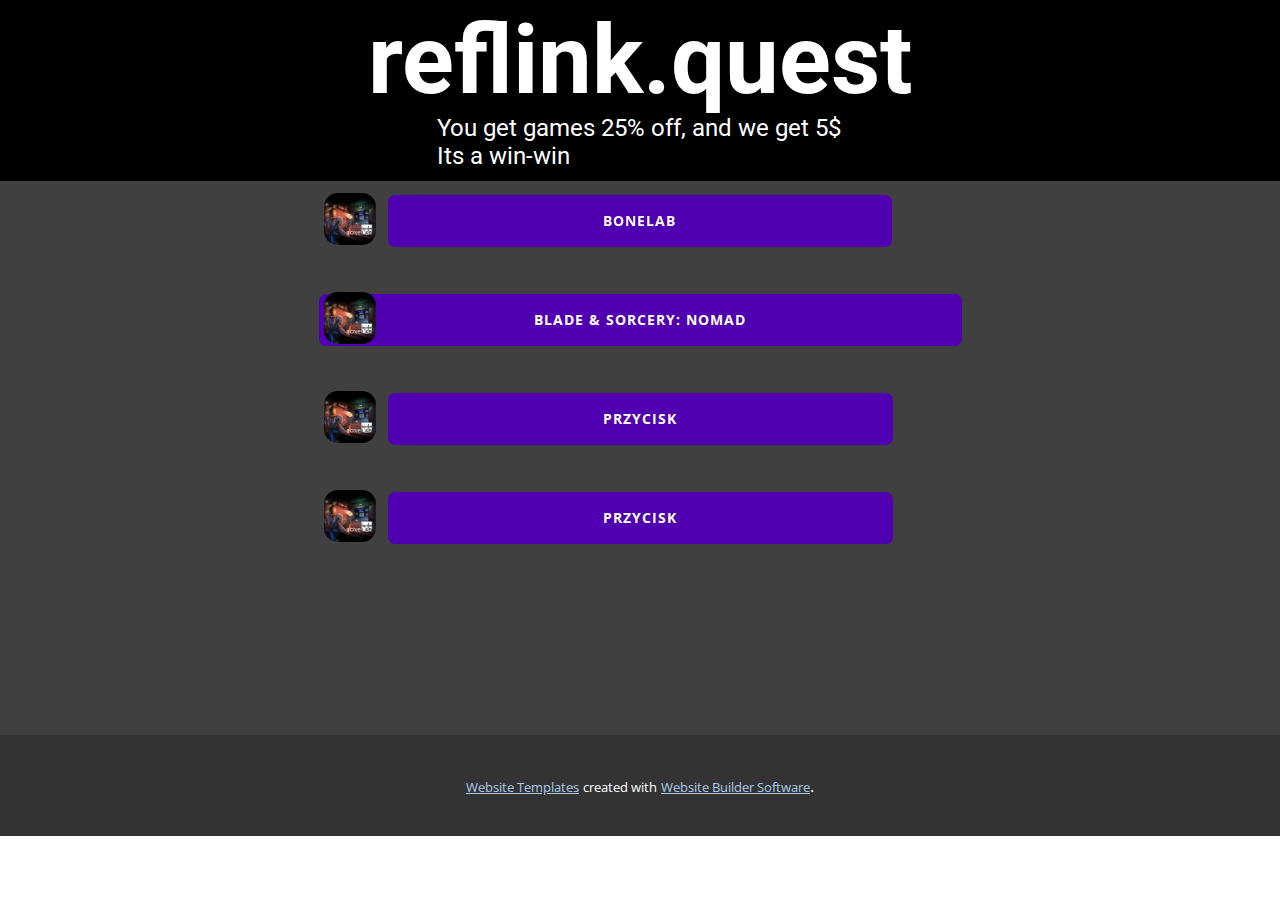
<file: Site1/index.html>
<!DOCTYPE html>
<html style="font-size: 16px;" lang="pl"><head>
    <meta name="viewport" content="width=device-width, initial-scale=1.0">
    <meta charset="utf-8">
    <meta name="keywords" content="reflink.quest">
    <meta name="description" content="">
    <title>Ref Links</title>
    <link rel="stylesheet" href="nicepage.css" media="screen">
<link rel="stylesheet" href="Ref-Links.css" media="screen">
    <script class="u-script" type="text/javascript" src="jquery.js" defer=""></script>
    <script class="u-script" type="text/javascript" src="nicepage.js" defer=""></script>
    <meta name="generator" content="Nicepage 5.12.7, nicepage.com">
    <link id="u-theme-google-font" rel="stylesheet" href="https://fonts.googleapis.com/css?family=Roboto:100,100i,300,300i,400,400i,500,500i,700,700i,900,900i|Open+Sans:300,300i,400,400i,500,500i,600,600i,700,700i,800,800i">
    
    
    <script type="application/ld+json">{
		"@context": "http://schema.org",
		"@type": "Organization",
		"name": ""
}</script>
    <meta name="theme-color" content="#478ac9">
    <meta property="og:title" content="Ref Links">
    <meta property="og:type" content="website">
  <meta data-intl-tel-input-cdn-path="intlTelInput/"></head>
  <body data-home-page="Ref-Links.html" data-home-page-title="Ref Links" class="u-body u-overlap u-xl-mode" data-lang="pl"><header class="u-black u-clearfix u-header u-header" id="sec-2819"><div class="u-clearfix u-sheet u-sheet-1">
        <h1 class="u-text u-text-default u-text-1">reflink.quest</h1>
        <h4 class="u-align-center-lg u-align-center-md u-align-center-sm u-align-center-xs u-text u-text-2">You get games 25% off, and we get 5$<br>Its a win-win
        </h4>
      </div></header>
    <section class="skrollable u-clearfix u-grey-75 u-parallax u-section-1" id="sec-197d">
      <div class="u-expanded-width u-layout-grid u-list u-list-1">
        <div class="u-repeater u-repeater-1">
          <div class="u-container-style u-list-item u-repeater-item">
            <div class="u-container-layout u-similar-container u-container-layout-1">
              <a href="https://www.oculus.com/deeplink/?action=view&amp;path=app/4215734068529064&amp;ref=oculus_desktop" class="u-align-center u-border-2 u-border-grey-75 u-btn u-btn-round u-button-style u-custom-color-2 u-hover-palette-4-light-3 u-radius-9 u-btn-1" data-animation-name="customAnimationIn" data-animation-duration="1000" target="_blank">Bonelab<br>
              </a>
              <img class="u-image u-image-round u-preserve-proportions u-radius-14 u-image-1" src="images/4099036679.webp" alt="" data-image-width="240" data-image-height="240">
            </div>
          </div>
          <div class="u-container-style u-list-item u-repeater-item">
            <div class="u-container-layout u-similar-container u-container-layout-2">
              <a href="https://nicepage.site" class="u-align-center u-border-2 u-border-grey-75 u-btn u-btn-round u-button-style u-custom-color-2 u-hover-palette-4-light-3 u-radius-9 u-btn-2">Blade &amp; Sorcery: Nomad</a>
              <img class="u-image u-image-round u-preserve-proportions u-radius-14 u-image-2" src="images/4099036679.webp" alt="" data-image-width="240" data-image-height="240">
            </div>
          </div>
          <div class="u-container-style u-list-item u-repeater-item">
            <div class="u-container-layout u-similar-container u-container-layout-3">
              <a href="https://nicepage.site" class="u-align-center u-border-2 u-border-grey-75 u-btn u-btn-round u-button-style u-custom-color-2 u-hover-palette-4-light-3 u-radius-9 u-btn-3">Przycisk</a>
              <img class="u-image u-image-round u-preserve-proportions u-radius-14 u-image-3" src="images/4099036679.webp" alt="" data-image-width="240" data-image-height="240">
            </div>
          </div>
          <div class="u-container-style u-list-item u-repeater-item">
            <div class="u-container-layout u-similar-container u-container-layout-4">
              <a href="https://nicepage.site" class="u-align-center u-border-2 u-border-grey-75 u-btn u-btn-round u-button-style u-custom-color-2 u-hover-palette-4-light-3 u-radius-9 u-btn-4">Przycisk</a>
              <img class="u-image u-image-round u-preserve-proportions u-radius-14 u-image-4" src="images/4099036679.webp" alt="" data-image-width="240" data-image-height="240">
            </div>
          </div>
        </div>
      </div>
    </section>
    
    
    
    <section class="u-backlink u-clearfix u-grey-80">
      <a class="u-link" href="https://nicepage.com/website-templates" target="_blank">
        <span>Website Templates</span>
      </a>
      <p class="u-text">
        <span>created with</span>
      </p>
      <a class="u-link" href="" target="_blank">
        <span>Website Builder Software</span>
      </a>. 
    </section>
  
</body></html>
</file>
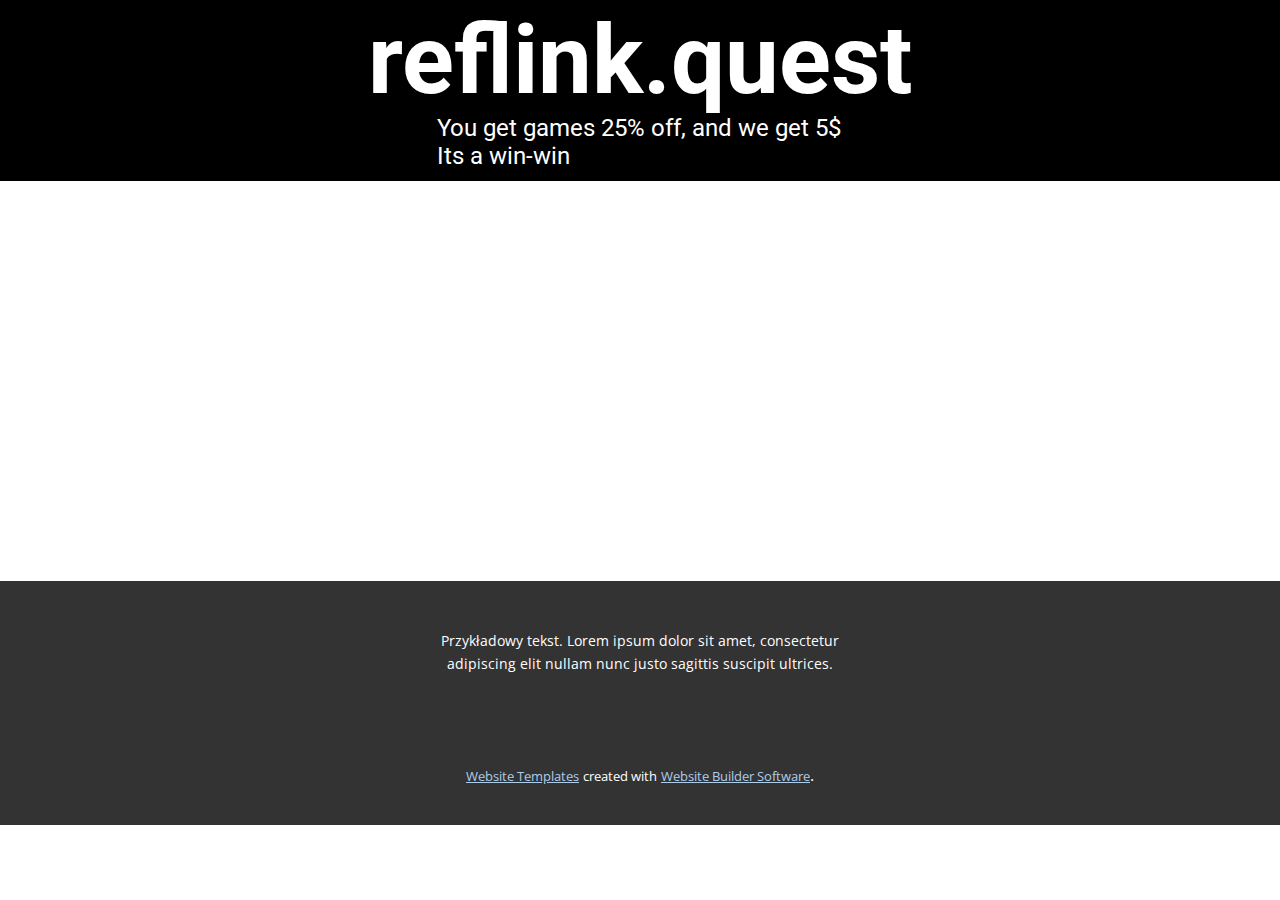
<file: Site1/Kontakt.html>
<!DOCTYPE html>
<html style="font-size: 16px;" lang="pl"><head>
    <meta name="viewport" content="width=device-width, initial-scale=1.0">
    <meta charset="utf-8">
    <meta name="keywords" content="reflink.quest">
    <meta name="description" content="">
    <title>Kontakt</title>
    <link rel="stylesheet" href="nicepage.css" media="screen">
<link rel="stylesheet" href="Kontakt.css" media="screen">
    <script class="u-script" type="text/javascript" src="jquery.js" defer=""></script>
    <script class="u-script" type="text/javascript" src="nicepage.js" defer=""></script>
    <meta name="generator" content="Nicepage 5.12.7, nicepage.com">
    <link id="u-theme-google-font" rel="stylesheet" href="https://fonts.googleapis.com/css?family=Roboto:100,100i,300,300i,400,400i,500,500i,700,700i,900,900i|Open+Sans:300,300i,400,400i,500,500i,600,600i,700,700i,800,800i">
    
    
    <script type="application/ld+json">{
		"@context": "http://schema.org",
		"@type": "Organization",
		"name": ""
}</script>
    <meta name="theme-color" content="#478ac9">
    <meta property="og:title" content="Kontakt">
    <meta property="og:type" content="website">
  <meta data-intl-tel-input-cdn-path="intlTelInput/"></head>
  <body class="u-body u-xl-mode" data-lang="pl"><header class="u-black u-clearfix u-header u-header" id="sec-2819"><div class="u-clearfix u-sheet u-sheet-1">
        <h1 class="u-text u-text-default u-text-1">reflink.quest</h1>
        <h4 class="u-align-center-lg u-align-center-md u-align-center-sm u-align-center-xs u-text u-text-2">You get games 25% off, and we get 5$<br>Its a win-win
        </h4>
      </div></header>
    <section class="u-clearfix u-section-1" id="sec-a56d">
      <div class="u-clearfix u-sheet u-sheet-1"></div>
    </section>
    
    
    <footer class="u-align-center u-clearfix u-footer u-grey-80 u-footer" id="sec-2970"><div class="u-clearfix u-sheet u-sheet-1">
        <p class="u-small-text u-text u-text-variant u-text-1">Przykładowy tekst. Lorem ipsum dolor sit amet, consectetur adipiscing elit nullam nunc justo sagittis suscipit ultrices.</p>
      </div></footer>
    <section class="u-backlink u-clearfix u-grey-80">
      <a class="u-link" href="https://nicepage.com/website-templates" target="_blank">
        <span>Website Templates</span>
      </a>
      <p class="u-text">
        <span>created with</span>
      </p>
      <a class="u-link" href="" target="_blank">
        <span>Website Builder Software</span>
      </a>. 
    </section>
  
</body></html>
</file>
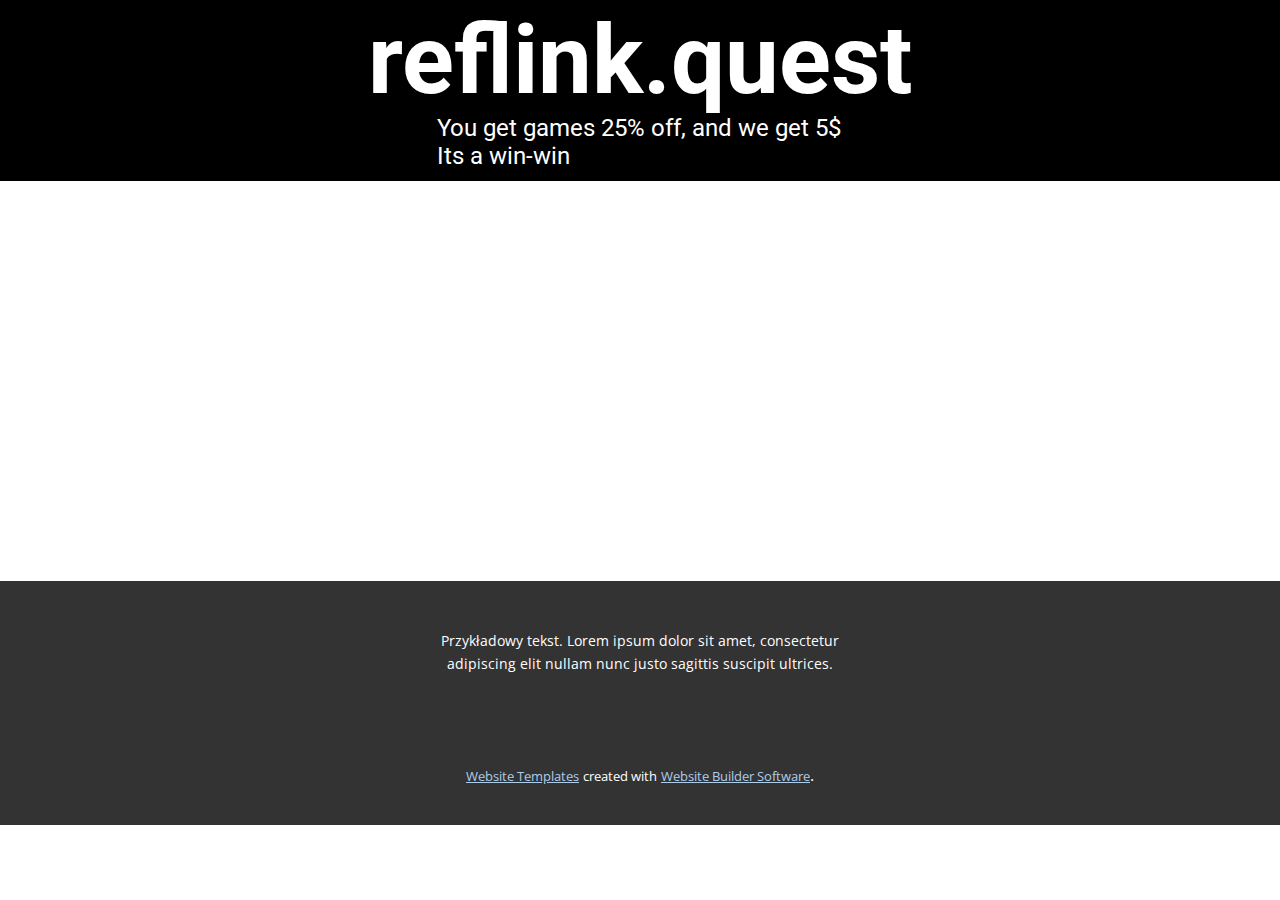
<file: Site1/O-nas.html>
<!DOCTYPE html>
<html style="font-size: 16px;" lang="pl"><head>
    <meta name="viewport" content="width=device-width, initial-scale=1.0">
    <meta charset="utf-8">
    <meta name="keywords" content="reflink.quest">
    <meta name="description" content="">
    <title>O nas</title>
    <link rel="stylesheet" href="nicepage.css" media="screen">
<link rel="stylesheet" href="O-nas.css" media="screen">
    <script class="u-script" type="text/javascript" src="jquery.js" defer=""></script>
    <script class="u-script" type="text/javascript" src="nicepage.js" defer=""></script>
    <meta name="generator" content="Nicepage 5.12.7, nicepage.com">
    <link id="u-theme-google-font" rel="stylesheet" href="https://fonts.googleapis.com/css?family=Roboto:100,100i,300,300i,400,400i,500,500i,700,700i,900,900i|Open+Sans:300,300i,400,400i,500,500i,600,600i,700,700i,800,800i">
    
    
    <script type="application/ld+json">{
		"@context": "http://schema.org",
		"@type": "Organization",
		"name": ""
}</script>
    <meta name="theme-color" content="#478ac9">
    <meta property="og:title" content="O nas">
    <meta property="og:type" content="website">
  <meta data-intl-tel-input-cdn-path="intlTelInput/"></head>
  <body class="u-body u-xl-mode" data-lang="pl"><header class="u-black u-clearfix u-header u-header" id="sec-2819"><div class="u-clearfix u-sheet u-sheet-1">
        <h1 class="u-text u-text-default u-text-1">reflink.quest</h1>
        <h4 class="u-align-center-lg u-align-center-md u-align-center-sm u-align-center-xs u-text u-text-2">You get games 25% off, and we get 5$<br>Its a win-win
        </h4>
      </div></header>
    <section class="u-clearfix u-section-1" id="sec-db0b">
      <div class="u-clearfix u-sheet u-sheet-1"></div>
    </section>
    
    
    <footer class="u-align-center u-clearfix u-footer u-grey-80 u-footer" id="sec-2970"><div class="u-clearfix u-sheet u-sheet-1">
        <p class="u-small-text u-text u-text-variant u-text-1">Przykładowy tekst. Lorem ipsum dolor sit amet, consectetur adipiscing elit nullam nunc justo sagittis suscipit ultrices.</p>
      </div></footer>
    <section class="u-backlink u-clearfix u-grey-80">
      <a class="u-link" href="https://nicepage.com/website-templates" target="_blank">
        <span>Website Templates</span>
      </a>
      <p class="u-text">
        <span>created with</span>
      </p>
      <a class="u-link" href="" target="_blank">
        <span>Website Builder Software</span>
      </a>. 
    </section>
  
</body></html>
</file>
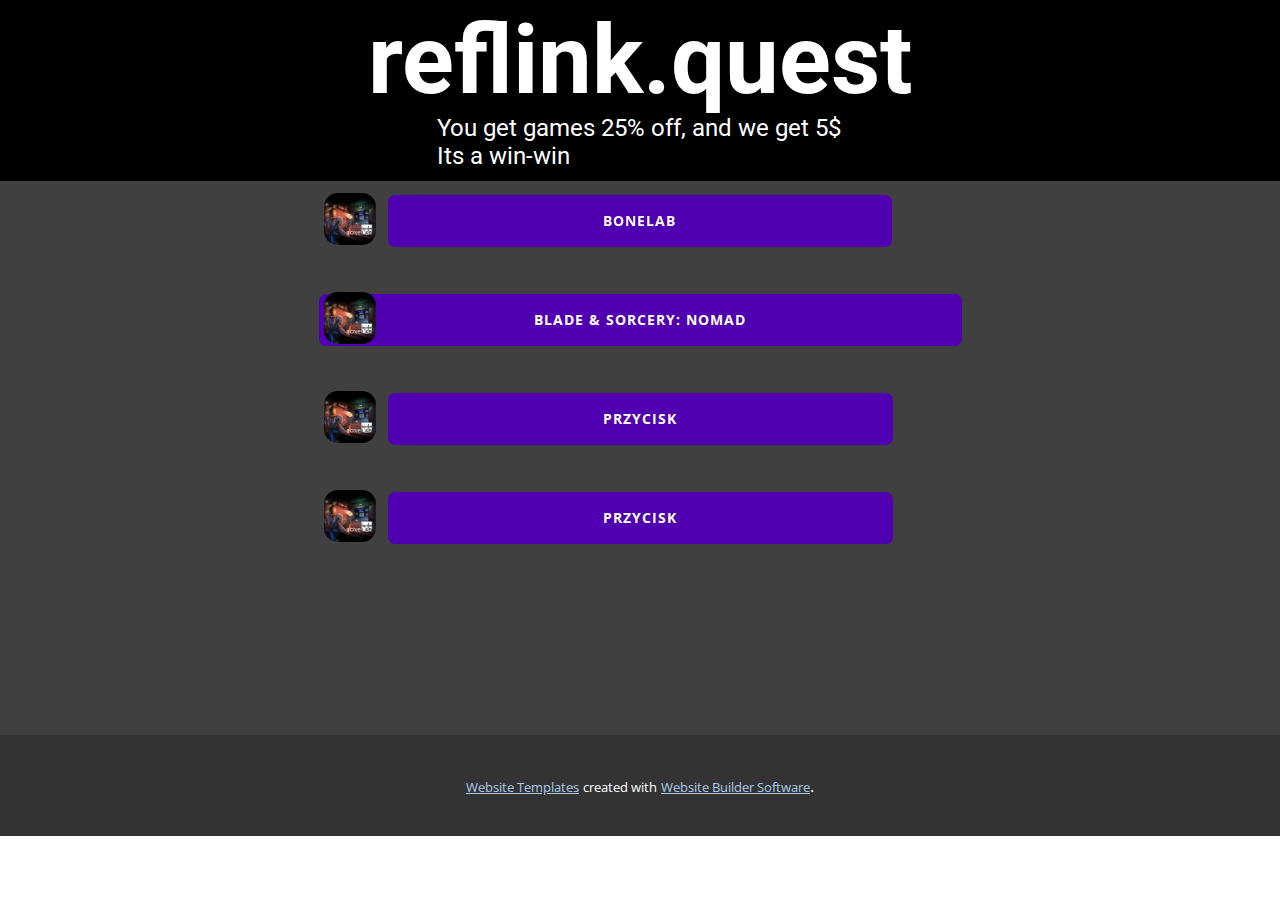
<file: Site1/Ref-Links.html>
<!DOCTYPE html>
<html style="font-size: 16px;" lang="pl"><head>
    <meta name="viewport" content="width=device-width, initial-scale=1.0">
    <meta charset="utf-8">
    <meta name="keywords" content="reflink.quest">
    <meta name="description" content="">
    <title>Ref Links</title>
    <link rel="stylesheet" href="nicepage.css" media="screen">
<link rel="stylesheet" href="Ref-Links.css" media="screen">
    <script class="u-script" type="text/javascript" src="jquery.js" defer=""></script>
    <script class="u-script" type="text/javascript" src="nicepage.js" defer=""></script>
    <meta name="generator" content="Nicepage 5.12.7, nicepage.com">
    <link id="u-theme-google-font" rel="stylesheet" href="https://fonts.googleapis.com/css?family=Roboto:100,100i,300,300i,400,400i,500,500i,700,700i,900,900i|Open+Sans:300,300i,400,400i,500,500i,600,600i,700,700i,800,800i">
    
    
    <script type="application/ld+json">{
		"@context": "http://schema.org",
		"@type": "Organization",
		"name": ""
}</script>
    <meta name="theme-color" content="#478ac9">
    <meta property="og:title" content="Ref Links">
    <meta property="og:type" content="website">
  <meta data-intl-tel-input-cdn-path="intlTelInput/"></head>
  <body class="u-body u-overlap u-xl-mode" data-lang="pl"><header class="u-black u-clearfix u-header u-header" id="sec-2819"><div class="u-clearfix u-sheet u-sheet-1">
        <h1 class="u-text u-text-default u-text-1">reflink.quest</h1>
        <h4 class="u-align-center-lg u-align-center-md u-align-center-sm u-align-center-xs u-text u-text-2">You get games 25% off, and we get 5$<br>Its a win-win
        </h4>
      </div></header>
    <section class="skrollable u-clearfix u-grey-75 u-parallax u-section-1" id="sec-197d">
      <div class="u-expanded-width u-layout-grid u-list u-list-1">
        <div class="u-repeater u-repeater-1">
          <div class="u-container-style u-list-item u-repeater-item">
            <div class="u-container-layout u-similar-container u-container-layout-1">
              <a href="https://www.oculus.com/deeplink/?action=view&amp;path=app/4215734068529064&amp;ref=oculus_desktop" class="u-align-center u-border-2 u-border-grey-75 u-btn u-btn-round u-button-style u-custom-color-2 u-hover-palette-4-light-3 u-radius-9 u-btn-1" data-animation-name="customAnimationIn" data-animation-duration="1000" target="_blank">Bonelab<br>
              </a>
              <img class="u-image u-image-round u-preserve-proportions u-radius-14 u-image-1" src="images/4099036679.webp" alt="" data-image-width="240" data-image-height="240">
            </div>
          </div>
          <div class="u-container-style u-list-item u-repeater-item">
            <div class="u-container-layout u-similar-container u-container-layout-2">
              <a href="https://nicepage.site" class="u-align-center u-border-2 u-border-grey-75 u-btn u-btn-round u-button-style u-custom-color-2 u-hover-palette-4-light-3 u-radius-9 u-btn-2">Blade &amp; Sorcery: Nomad</a>
              <img class="u-image u-image-round u-preserve-proportions u-radius-14 u-image-2" src="images/4099036679.webp" alt="" data-image-width="240" data-image-height="240">
            </div>
          </div>
          <div class="u-container-style u-list-item u-repeater-item">
            <div class="u-container-layout u-similar-container u-container-layout-3">
              <a href="https://nicepage.site" class="u-align-center u-border-2 u-border-grey-75 u-btn u-btn-round u-button-style u-custom-color-2 u-hover-palette-4-light-3 u-radius-9 u-btn-3">Przycisk</a>
              <img class="u-image u-image-round u-preserve-proportions u-radius-14 u-image-3" src="images/4099036679.webp" alt="" data-image-width="240" data-image-height="240">
            </div>
          </div>
          <div class="u-container-style u-list-item u-repeater-item">
            <div class="u-container-layout u-similar-container u-container-layout-4">
              <a href="https://nicepage.site" class="u-align-center u-border-2 u-border-grey-75 u-btn u-btn-round u-button-style u-custom-color-2 u-hover-palette-4-light-3 u-radius-9 u-btn-4">Przycisk</a>
              <img class="u-image u-image-round u-preserve-proportions u-radius-14 u-image-4" src="images/4099036679.webp" alt="" data-image-width="240" data-image-height="240">
            </div>
          </div>
        </div>
      </div>
    </section>
    
    
    
    <section class="u-backlink u-clearfix u-grey-80">
      <a class="u-link" href="https://nicepage.com/website-templates" target="_blank">
        <span>Website Templates</span>
      </a>
      <p class="u-text">
        <span>created with</span>
      </p>
      <a class="u-link" href="" target="_blank">
        <span>Website Builder Software</span>
      </a>. 
    </section>
  
</body></html>
</file>
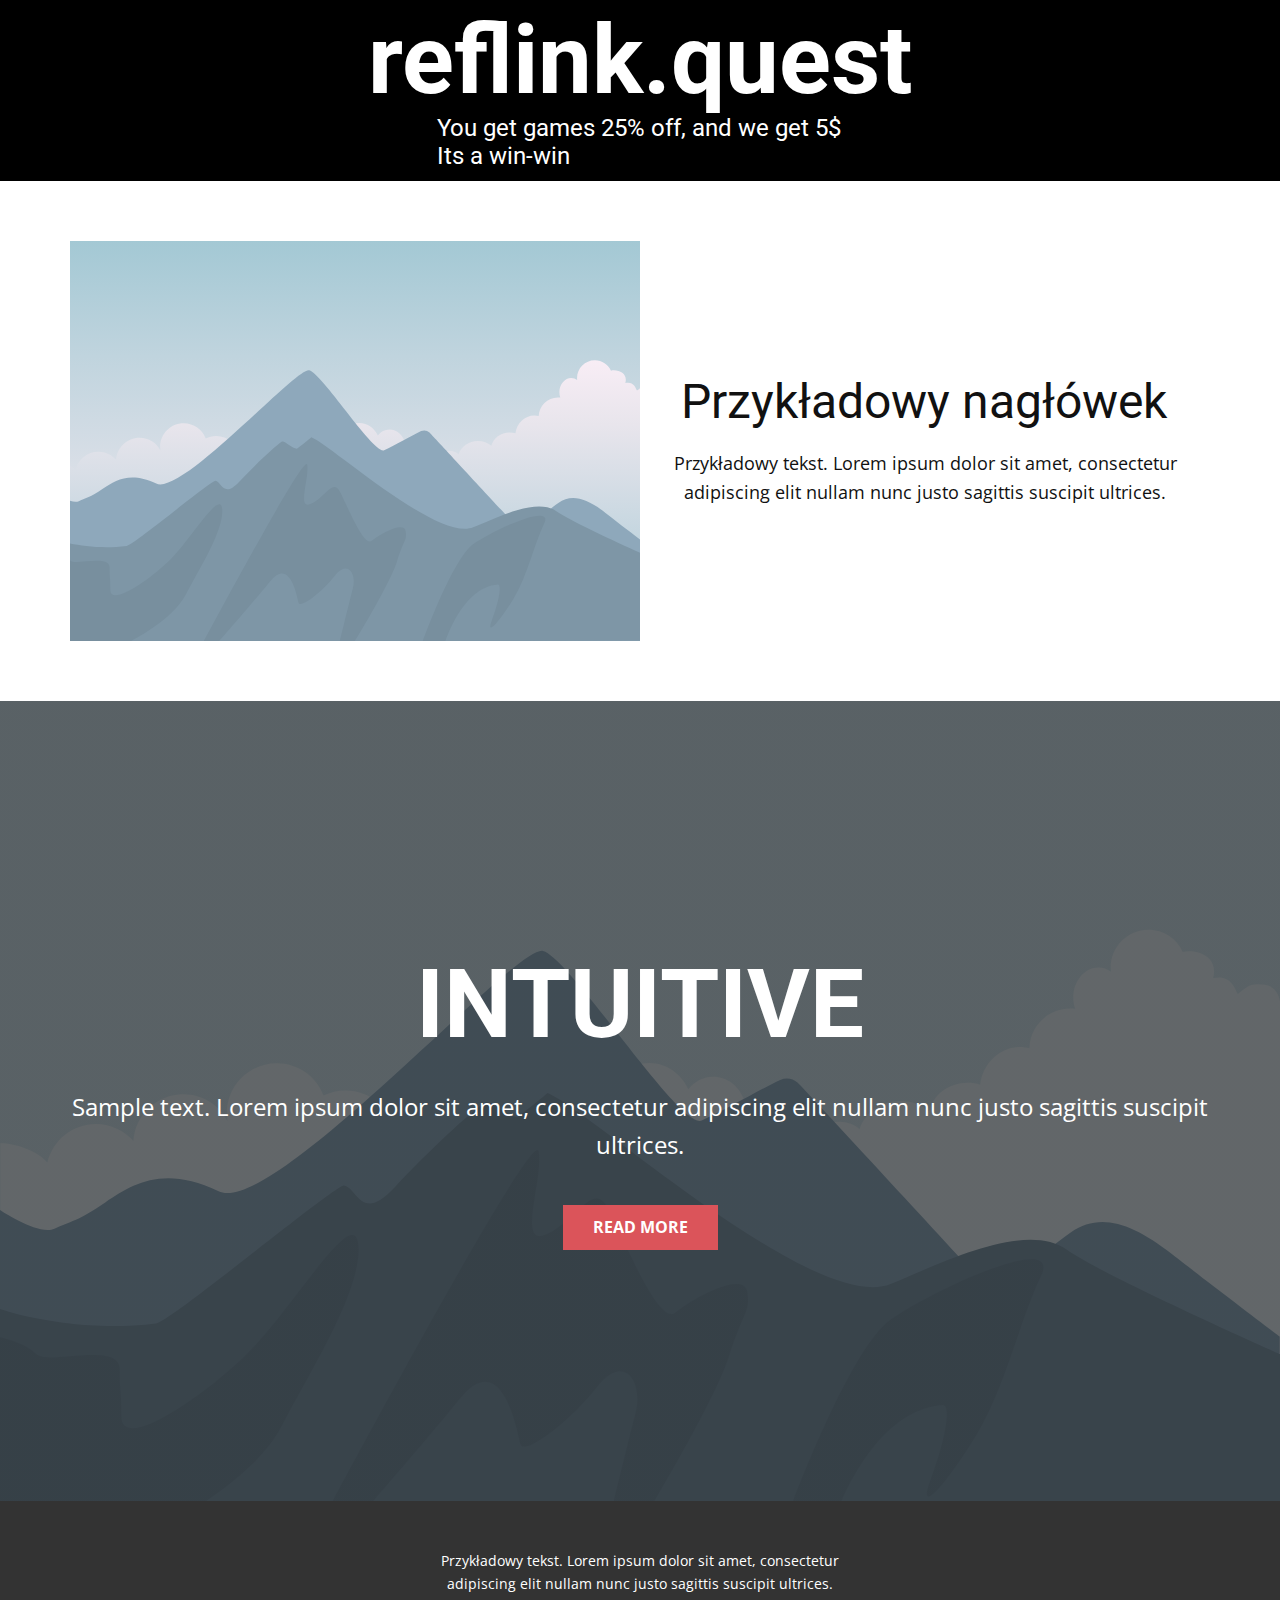
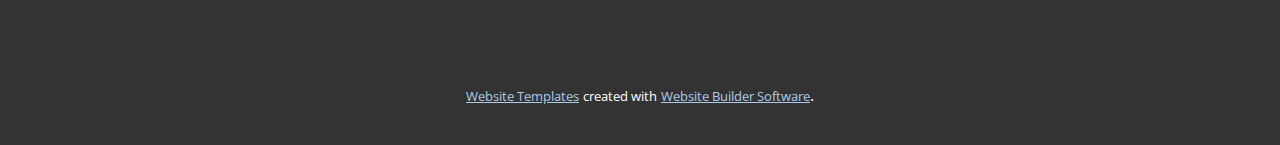
<file: Site1/Strona-1.html>
<!DOCTYPE html>
<html style="font-size: 16px;" lang="pl"><head>
    <meta name="viewport" content="width=device-width, initial-scale=1.0">
    <meta charset="utf-8">
    <meta name="keywords" content="INTUITIVE">
    <meta name="description" content="">
    <title>Strona 1</title>
    <link rel="stylesheet" href="nicepage.css" media="screen">
<link rel="stylesheet" href="Strona-1.css" media="screen">
    <script class="u-script" type="text/javascript" src="jquery.js" defer=""></script>
    <script class="u-script" type="text/javascript" src="nicepage.js" defer=""></script>
    <meta name="generator" content="Nicepage 5.12.7, nicepage.com">
    <link id="u-theme-google-font" rel="stylesheet" href="https://fonts.googleapis.com/css?family=Roboto:100,100i,300,300i,400,400i,500,500i,700,700i,900,900i|Open+Sans:300,300i,400,400i,500,500i,600,600i,700,700i,800,800i">
    
    
    
    <script type="application/ld+json">{
		"@context": "http://schema.org",
		"@type": "Organization",
		"name": ""
}</script>
    <meta name="theme-color" content="#478ac9">
    <meta property="og:title" content="Strona 1">
    <meta property="og:type" content="website">
  <meta data-intl-tel-input-cdn-path="intlTelInput/"></head>
  <body class="u-body u-xl-mode" data-lang="pl"><header class="u-black u-clearfix u-header u-header" id="sec-2819"><div class="u-clearfix u-sheet u-sheet-1">
        <h1 class="u-text u-text-default u-text-1">reflink.quest</h1>
        <h4 class="u-align-center-lg u-align-center-md u-align-center-sm u-align-center-xs u-text u-text-2">You get games 25% off, and we get 5$<br>Its a win-win
        </h4>
      </div></header>
    <section class="u-clearfix u-section-1" id="sec-5964">
      <div class="u-clearfix u-sheet u-sheet-1">
        <div class="u-clearfix u-expanded-width u-layout-wrap u-layout-wrap-1">
          <div class="u-layout">
            <div class="u-layout-row">
              <div class="u-container-style u-image u-layout-cell u-size-30 u-image-1" data-image-width="400" data-image-height="265">
                <div class="u-container-layout u-valign-top u-container-layout-1"></div>
              </div>
              <div class="u-container-align-center u-container-style u-layout-cell u-size-30 u-layout-cell-2">
                <div class="u-container-layout u-valign-middle u-container-layout-2">
                  <h2 class="u-align-center u-text u-text-default u-text-1">Przykładowy nagłówek</h2>
                  <p class="u-align-center u-text u-text-default u-text-2">Przykładowy tekst. Lorem ipsum dolor sit amet, consectetur adipiscing elit nullam nunc justo sagittis suscipit ultrices.</p>
                </div>
              </div>
            </div>
          </div>
        </div>
      </div>
    </section>
    <section class="u-align-center u-clearfix u-image u-shading u-section-2" src="" data-image-width="256" data-image-height="256" id="sec-f8e4">
      <div class="u-clearfix u-sheet u-valign-middle u-sheet-1">
        <h1 class="u-text u-text-default u-title u-text-1">INTUITIVE</h1>
        <p class="u-large-text u-text u-text-default u-text-variant u-text-2">Sample text. Lorem ipsum dolor sit amet, consectetur adipiscing elit nullam nunc justo sagittis suscipit ultrices.</p>
        <a href="#" class="u-btn u-button-style u-palette-2-base u-btn-1">Read More</a>
      </div>
    </section>
    
    
    <footer class="u-align-center u-clearfix u-footer u-grey-80 u-footer" id="sec-2970"><div class="u-clearfix u-sheet u-sheet-1">
        <p class="u-small-text u-text u-text-variant u-text-1">Przykładowy tekst. Lorem ipsum dolor sit amet, consectetur adipiscing elit nullam nunc justo sagittis suscipit ultrices.</p>
      </div></footer>
    <section class="u-backlink u-clearfix u-grey-80">
      <a class="u-link" href="https://nicepage.com/website-templates" target="_blank">
        <span>Website Templates</span>
      </a>
      <p class="u-text">
        <span>created with</span>
      </p>
      <a class="u-link" href="" target="_blank">
        <span>Website Builder Software</span>
      </a>. 
    </section>
  
</body></html>
</file>
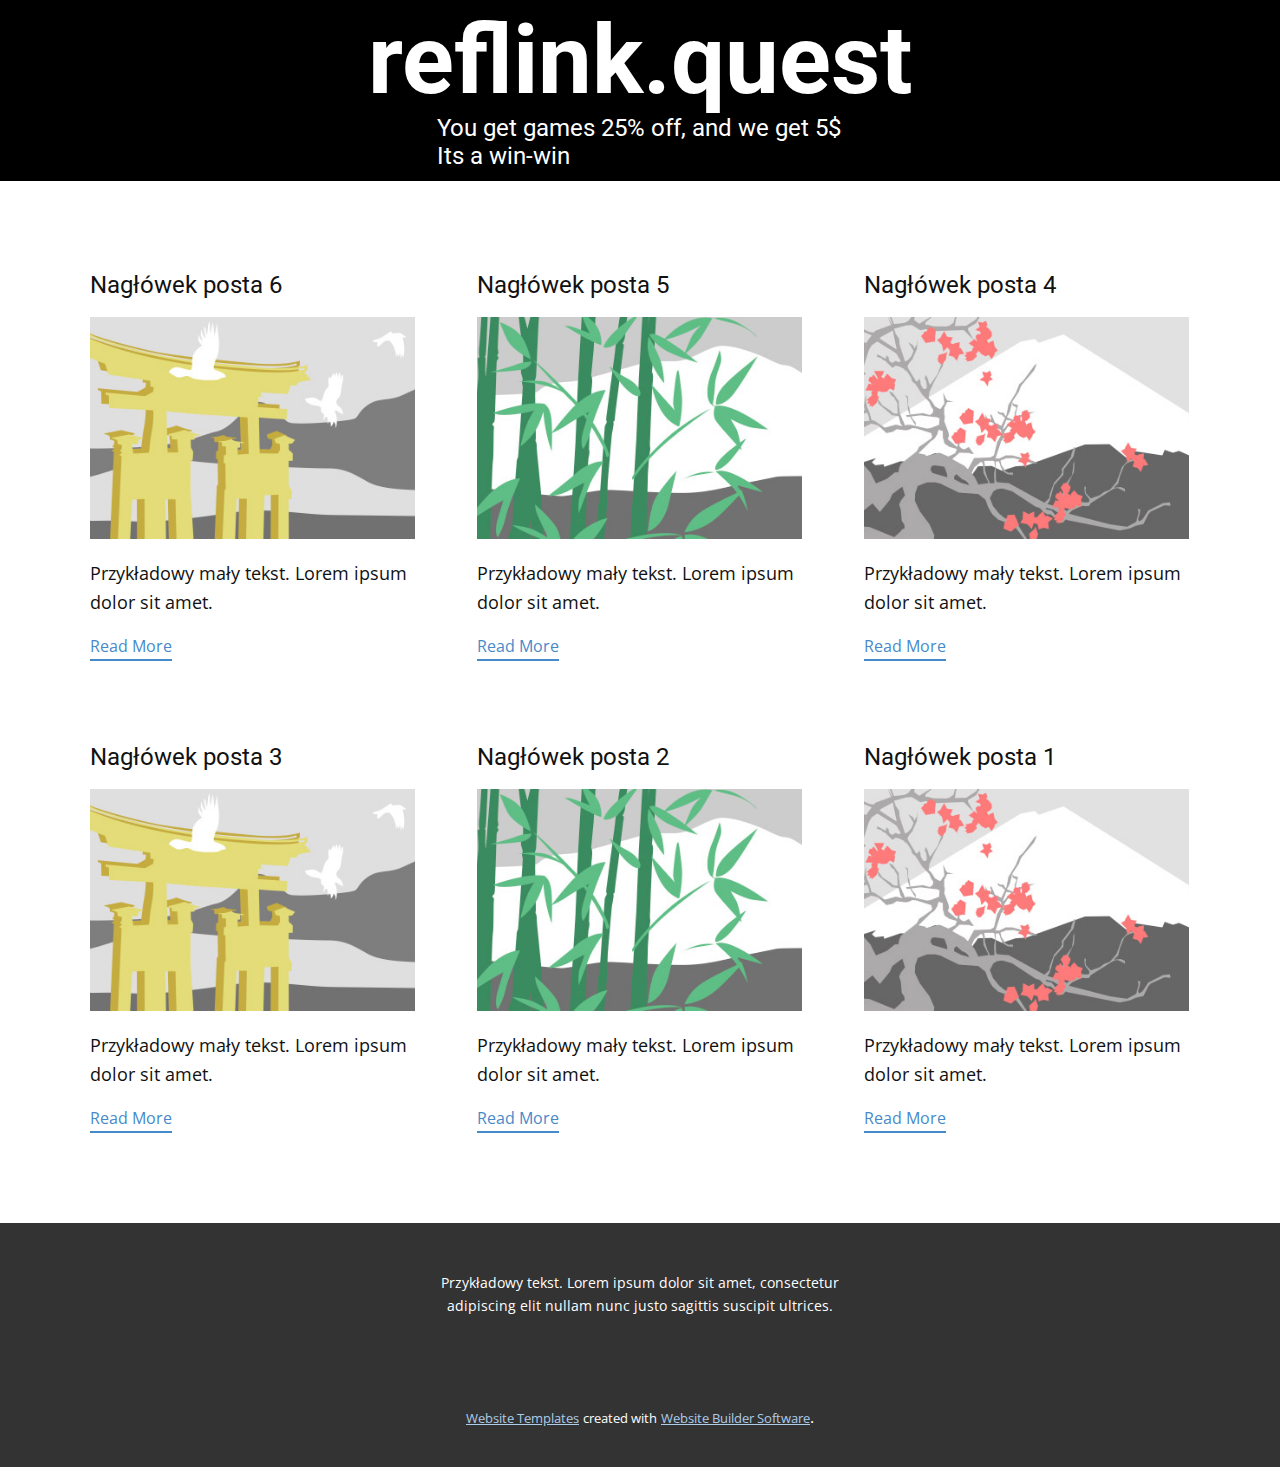
<file: Site1/blog/blog.html>
<!DOCTYPE html>
<html style="font-size: 16px;" lang="pl"><head>
    <meta name="viewport" content="width=device-width, initial-scale=1.0">
    <meta charset="utf-8">
    <meta name="keywords" content="reflink.quest">
    <meta name="description" content="">
    <title>Blog Template</title>
    <link rel="stylesheet" href="../nicepage.css" media="screen">
<link rel="stylesheet" href="../Blog-Template.css" media="screen">
    <script class="u-script" type="text/javascript" src="../jquery.js" defer=""></script>
    <script class="u-script" type="text/javascript" src="../nicepage.js" defer=""></script>
    <meta name="generator" content="Nicepage 5.12.7, nicepage.com">
    <link id="u-theme-google-font" rel="stylesheet" href="https://fonts.googleapis.com/css?family=Roboto:100,100i,300,300i,400,400i,500,500i,700,700i,900,900i|Open+Sans:300,300i,400,400i,500,500i,600,600i,700,700i,800,800i">
    
    
    <script type="application/ld+json">{
		"@context": "http://schema.org",
		"@type": "Organization",
		"name": ""
}</script>
    <meta name="theme-color" content="#478ac9">
  <meta data-intl-tel-input-cdn-path="intlTelInput/"></head>
  <body class="u-body u-xl-mode" data-lang="pl"><header class="u-black u-clearfix u-header u-header" id="sec-2819"><div class="u-clearfix u-sheet u-sheet-1">
        <h1 class="u-text u-text-default u-text-1">reflink.quest</h1>
        <h4 class="u-align-center-lg u-align-center-md u-align-center-sm u-align-center-xs u-text u-text-2">You get games 25% off, and we get 5$<br>Its a win-win
        </h4>
      </div></header>
    <section class="u-clearfix u-section-1" id="sec-6b0d">
      <div class="u-clearfix u-sheet u-valign-middle u-sheet-1"><!--blog--><!--blog_options_json--><!--{"type":"Recent","source":"","tags":"","count":""}--><!--/blog_options_json-->
        <div class="u-blog u-expanded-width u-repeater u-repeater-1"><!--blog_post-->
          <div class="u-blog-post u-container-style u-repeater-item u-white u-repeater-item-1">
            <div class="u-container-layout u-similar-container u-valign-top u-container-layout-1"><!--blog_post_header-->
              <h4 class="u-blog-control u-text u-text-1">
                <a class="u-post-header-link" href="../blog/post-5.html">Nagłówek posta 6 </a>
              </h4><!--/blog_post_header--><!--blog_post_image-->
              <a class="u-post-header-link" href="../blog/post-5.html"><img alt="" class="u-blog-control u-expanded-width u-image u-image-default u-image-1" src="../images/8ad73f3c.jpeg"></a><!--/blog_post_image--><!--blog_post_content-->
              <div class="u-blog-control u-post-content u-text u-text-2 fr-view">Przykładowy mały tekst. Lorem ipsum dolor sit amet.</div><!--/blog_post_content--><!--blog_post_readmore-->
              <a href="../blog/post-5.html" class="u-blog-control u-border-2 u-border-palette-1-base u-btn u-btn-rectangle u-button-style u-none u-btn-1"><!--blog_post_readmore_content--><!--options_json--><!--{"content":"Read More","defaultValue":"Dowiedz się więcej"}--><!--/options_json-->Read More<!--/blog_post_readmore_content--></a><!--/blog_post_readmore-->
            </div>
          </div><div class="u-blog-post u-container-style u-repeater-item u-video-cover u-white">
            <div class="u-container-layout u-similar-container u-valign-top u-container-layout-2"><!--blog_post_header-->
              <h4 class="u-blog-control u-text u-text-3">
                <a class="u-post-header-link" href="../blog/post-4.html">Nagłówek posta 5 </a>
              </h4><!--/blog_post_header--><!--blog_post_image-->
              <a class="u-post-header-link" href="../blog/post-4.html"><img alt="" class="u-blog-control u-expanded-width u-image u-image-default u-image-2" src="../images/68f64b9d.jpeg"></a><!--/blog_post_image--><!--blog_post_content-->
              <div class="u-blog-control u-post-content u-text u-text-4 fr-view">Przykładowy mały tekst. Lorem ipsum dolor sit amet.</div><!--/blog_post_content--><!--blog_post_readmore-->
              <a href="../blog/post-4.html" class="u-blog-control u-border-2 u-border-palette-1-base u-btn u-btn-rectangle u-button-style u-none u-btn-2"><!--blog_post_readmore_content--><!--options_json--><!--{"content":"Read More","defaultValue":"Dowiedz się więcej"}--><!--/options_json-->Read More<!--/blog_post_readmore_content--></a><!--/blog_post_readmore-->
            </div>
          </div><div class="u-blog-post u-container-style u-repeater-item u-video-cover u-white">
            <div class="u-container-layout u-similar-container u-valign-top u-container-layout-3"><!--blog_post_header-->
              <h4 class="u-blog-control u-text u-text-5">
                <a class="u-post-header-link" href="../blog/post-3.html">Nagłówek posta 4 </a>
              </h4><!--/blog_post_header--><!--blog_post_image-->
              <a class="u-post-header-link" href="../blog/post-3.html"><img alt="" class="u-blog-control u-expanded-width u-image u-image-default u-image-3" src="../images/0fd3416c.jpeg"></a><!--/blog_post_image--><!--blog_post_content-->
              <div class="u-blog-control u-post-content u-text u-text-6 fr-view">Przykładowy mały tekst. Lorem ipsum dolor sit amet.</div><!--/blog_post_content--><!--blog_post_readmore-->
              <a href="../blog/post-3.html" class="u-blog-control u-border-2 u-border-palette-1-base u-btn u-btn-rectangle u-button-style u-none u-btn-3"><!--blog_post_readmore_content--><!--options_json--><!--{"content":"Read More","defaultValue":"Dowiedz się więcej"}--><!--/options_json-->Read More<!--/blog_post_readmore_content--></a><!--/blog_post_readmore-->
            </div>
          </div><div class="u-blog-post u-container-style u-repeater-item u-white u-repeater-item-1">
            <div class="u-container-layout u-similar-container u-valign-top u-container-layout-1"><!--blog_post_header-->
              <h4 class="u-blog-control u-text u-text-1">
                <a class="u-post-header-link" href="../blog/post-2.html">Nagłówek posta 3 </a>
              </h4><!--/blog_post_header--><!--blog_post_image-->
              <a class="u-post-header-link" href="../blog/post-2.html"><img alt="" class="u-blog-control u-expanded-width u-image u-image-default u-image-1" src="../images/8ad73f3c.jpeg"></a><!--/blog_post_image--><!--blog_post_content-->
              <div class="u-blog-control u-post-content u-text u-text-2 fr-view">Przykładowy mały tekst. Lorem ipsum dolor sit amet.</div><!--/blog_post_content--><!--blog_post_readmore-->
              <a href="../blog/post-2.html" class="u-blog-control u-border-2 u-border-palette-1-base u-btn u-btn-rectangle u-button-style u-none u-btn-1"><!--blog_post_readmore_content--><!--options_json--><!--{"content":"Read More","defaultValue":"Dowiedz się więcej"}--><!--/options_json-->Read More<!--/blog_post_readmore_content--></a><!--/blog_post_readmore-->
            </div>
          </div><div class="u-blog-post u-container-style u-repeater-item u-video-cover u-white">
            <div class="u-container-layout u-similar-container u-valign-top u-container-layout-2"><!--blog_post_header-->
              <h4 class="u-blog-control u-text u-text-3">
                <a class="u-post-header-link" href="../blog/post-1.html">Nagłówek posta 2 </a>
              </h4><!--/blog_post_header--><!--blog_post_image-->
              <a class="u-post-header-link" href="../blog/post-1.html"><img alt="" class="u-blog-control u-expanded-width u-image u-image-default u-image-2" src="../images/68f64b9d.jpeg"></a><!--/blog_post_image--><!--blog_post_content-->
              <div class="u-blog-control u-post-content u-text u-text-4 fr-view">Przykładowy mały tekst. Lorem ipsum dolor sit amet.</div><!--/blog_post_content--><!--blog_post_readmore-->
              <a href="../blog/post-1.html" class="u-blog-control u-border-2 u-border-palette-1-base u-btn u-btn-rectangle u-button-style u-none u-btn-2"><!--blog_post_readmore_content--><!--options_json--><!--{"content":"Read More","defaultValue":"Dowiedz się więcej"}--><!--/options_json-->Read More<!--/blog_post_readmore_content--></a><!--/blog_post_readmore-->
            </div>
          </div><div class="u-blog-post u-container-style u-repeater-item u-video-cover u-white">
            <div class="u-container-layout u-similar-container u-valign-top u-container-layout-3"><!--blog_post_header-->
              <h4 class="u-blog-control u-text u-text-5">
                <a class="u-post-header-link" href="../blog/post.html">Nagłówek posta 1 </a>
              </h4><!--/blog_post_header--><!--blog_post_image-->
              <a class="u-post-header-link" href="../blog/post.html"><img alt="" class="u-blog-control u-expanded-width u-image u-image-default u-image-3" src="../images/0fd3416c.jpeg"></a><!--/blog_post_image--><!--blog_post_content-->
              <div class="u-blog-control u-post-content u-text u-text-6 fr-view">Przykładowy mały tekst. Lorem ipsum dolor sit amet.</div><!--/blog_post_content--><!--blog_post_readmore-->
              <a href="../blog/post.html" class="u-blog-control u-border-2 u-border-palette-1-base u-btn u-btn-rectangle u-button-style u-none u-btn-3"><!--blog_post_readmore_content--><!--options_json--><!--{"content":"Read More","defaultValue":"Dowiedz się więcej"}--><!--/options_json-->Read More<!--/blog_post_readmore_content--></a><!--/blog_post_readmore-->
            </div>
          </div><!--/blog_post--><!--blog_post-->
          <!--/blog_post--><!--blog_post-->
          <!--/blog_post-->
        </div><!--/blog-->
      </div>
    </section>
    
    
    <footer class="u-align-center u-clearfix u-footer u-grey-80 u-footer" id="sec-2970"><div class="u-clearfix u-sheet u-sheet-1">
        <p class="u-small-text u-text u-text-variant u-text-1">Przykładowy tekst. Lorem ipsum dolor sit amet, consectetur adipiscing elit nullam nunc justo sagittis suscipit ultrices.</p>
      </div></footer>
    <section class="u-backlink u-clearfix u-grey-80">
      <a class="u-link" href="https://nicepage.com/website-templates" target="_blank">
        <span>Website Templates</span>
      </a>
      <p class="u-text">
        <span>created with</span>
      </p>
      <a class="u-link" href="" target="_blank">
        <span>Website Builder Software</span>
      </a>. 
    </section>
  
</body></html>
</file>
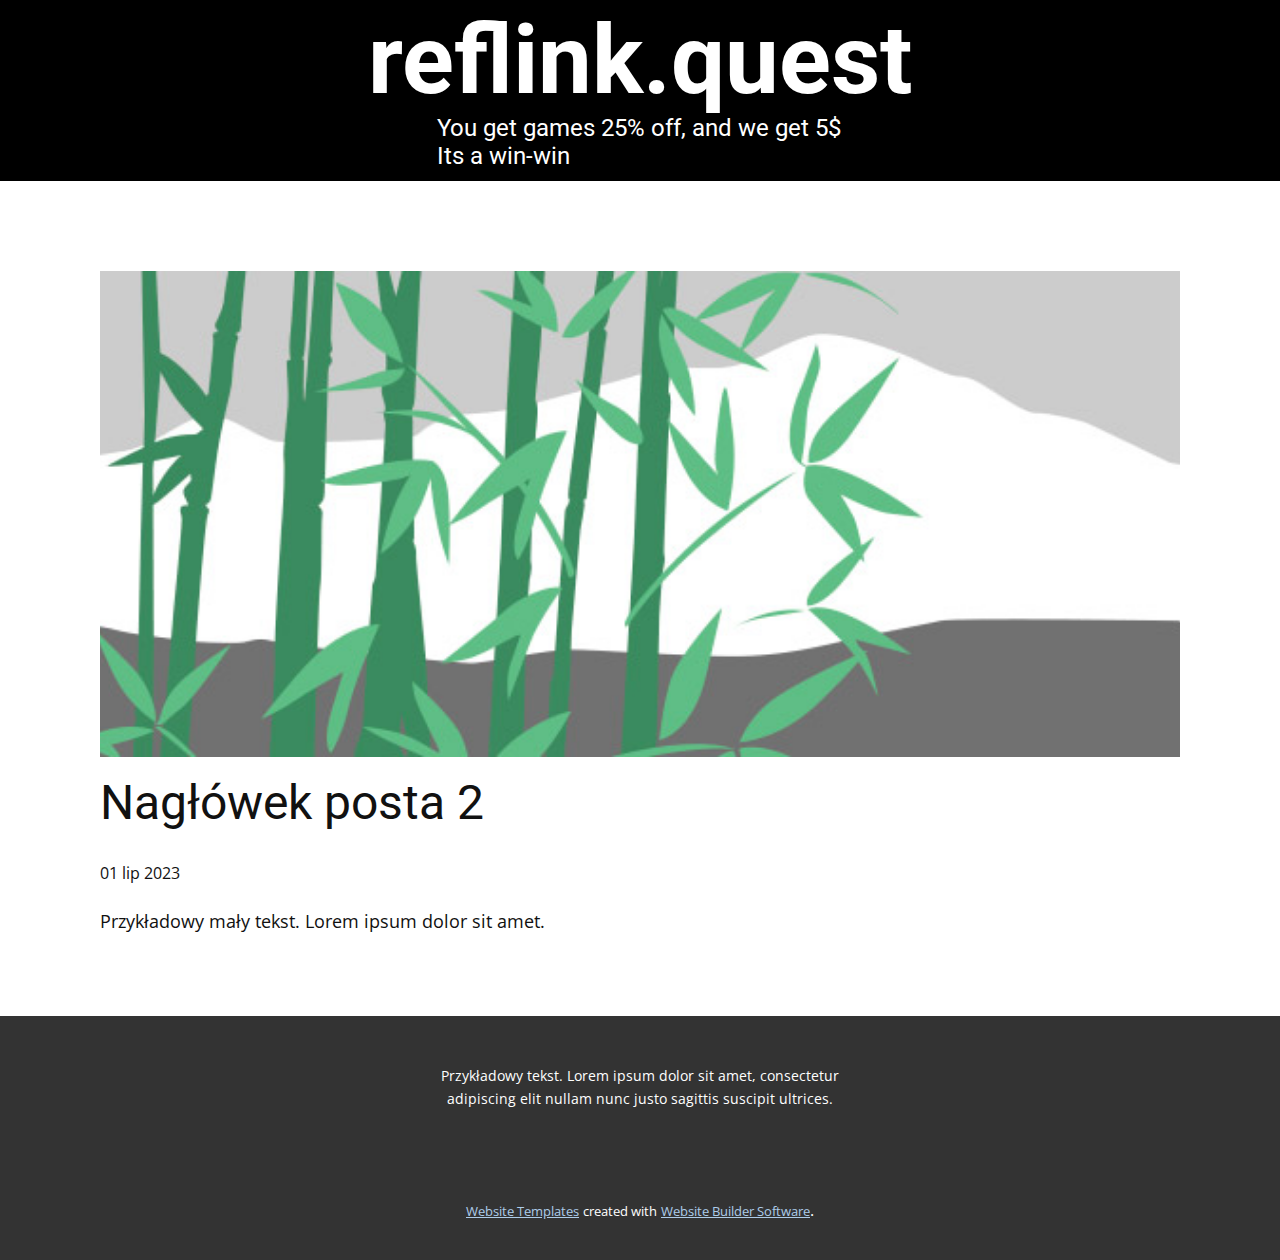
<file: Site1/blog/post-1.html>
<!DOCTYPE html>
<html style="font-size: 16px;" lang="pl"><head>
    <meta name="viewport" content="width=device-width, initial-scale=1.0">
    <meta charset="utf-8">
    <meta name="keywords" content="Nagłówek posta 1">
    <meta name="description" content="">
    <title>Nagłówek posta 2 </title>
    <link rel="stylesheet" href="../nicepage.css" media="screen">
<link rel="stylesheet" href="../Post-Template.css" media="screen">
    <script class="u-script" type="text/javascript" src="../jquery.js" defer=""></script>
    <script class="u-script" type="text/javascript" src="../nicepage.js" defer=""></script>
    <meta name="generator" content="Nicepage 5.12.7, nicepage.com">
    <link id="u-theme-google-font" rel="stylesheet" href="https://fonts.googleapis.com/css?family=Roboto:100,100i,300,300i,400,400i,500,500i,700,700i,900,900i|Open+Sans:300,300i,400,400i,500,500i,600,600i,700,700i,800,800i">
    
    
    <script type="application/ld+json">{
		"@context": "http://schema.org",
		"@type": "Organization",
		"name": ""
}</script>
    <meta name="theme-color" content="#478ac9">
  <meta data-intl-tel-input-cdn-path="intlTelInput/"></head>
  <body class="u-body u-xl-mode" data-lang="pl"><header class="u-black u-clearfix u-header u-header" id="sec-2819"><div class="u-clearfix u-sheet u-sheet-1">
        <h1 class="u-text u-text-default u-text-1">reflink.quest</h1>
        <h4 class="u-align-center-lg u-align-center-md u-align-center-sm u-align-center-xs u-text u-text-2">You get games 25% off, and we get 5$<br>Its a win-win
        </h4>
      </div></header>
    <section class="u-align-center u-clearfix u-section-1" id="sec-5dd8">
      <div class="u-clearfix u-sheet u-valign-middle-md u-valign-middle-sm u-valign-middle-xs u-sheet-1"><!--post_details--><!--post_details_options_json--><!--{"source":""}--><!--/post_details_options_json--><!--blog_post-->
        <div class="u-container-style u-expanded-width u-post-details u-post-details-1">
          <div class="u-container-layout u-valign-middle u-container-layout-1"><!--blog_post_image-->
            <img alt="" class="u-blog-control u-expanded-width u-image u-image-default u-image-1" src="../images/68f64b9d.jpeg"><!--/blog_post_image--><!--blog_post_header-->
            <h2 class="u-blog-control u-text u-text-1">Nagłówek posta 2 </h2><!--/blog_post_header--><!--blog_post_metadata-->
            <div class="u-blog-control u-metadata u-metadata-1"><!--blog_post_metadata_date-->
              <span class="u-meta-date u-meta-icon">01 lip 2023</span><!--/blog_post_metadata_date--><!--blog_post_metadata_category-->
              <!--/blog_post_metadata_category--><!--blog_post_metadata_comments-->
              <!--/blog_post_metadata_comments-->
            </div><!--/blog_post_metadata--><!--blog_post_content-->
            <div class="u-align-justify u-blog-control u-post-content u-text u-text-2 fr-view">
  Przykładowy mały tekst. Lorem ipsum dolor sit amet.
  </div><!--/blog_post_content-->
          </div>
        </div><!--/blog_post--><!--/post_details-->
      </div>
    </section>
    
    
    <footer class="u-align-center u-clearfix u-footer u-grey-80 u-footer" id="sec-2970"><div class="u-clearfix u-sheet u-sheet-1">
        <p class="u-small-text u-text u-text-variant u-text-1">Przykładowy tekst. Lorem ipsum dolor sit amet, consectetur adipiscing elit nullam nunc justo sagittis suscipit ultrices.</p>
      </div></footer>
    <section class="u-backlink u-clearfix u-grey-80">
      <a class="u-link" href="https://nicepage.com/website-templates" target="_blank">
        <span>Website Templates</span>
      </a>
      <p class="u-text">
        <span>created with</span>
      </p>
      <a class="u-link" href="" target="_blank">
        <span>Website Builder Software</span>
      </a>. 
    </section>
  
</body></html>
</file>
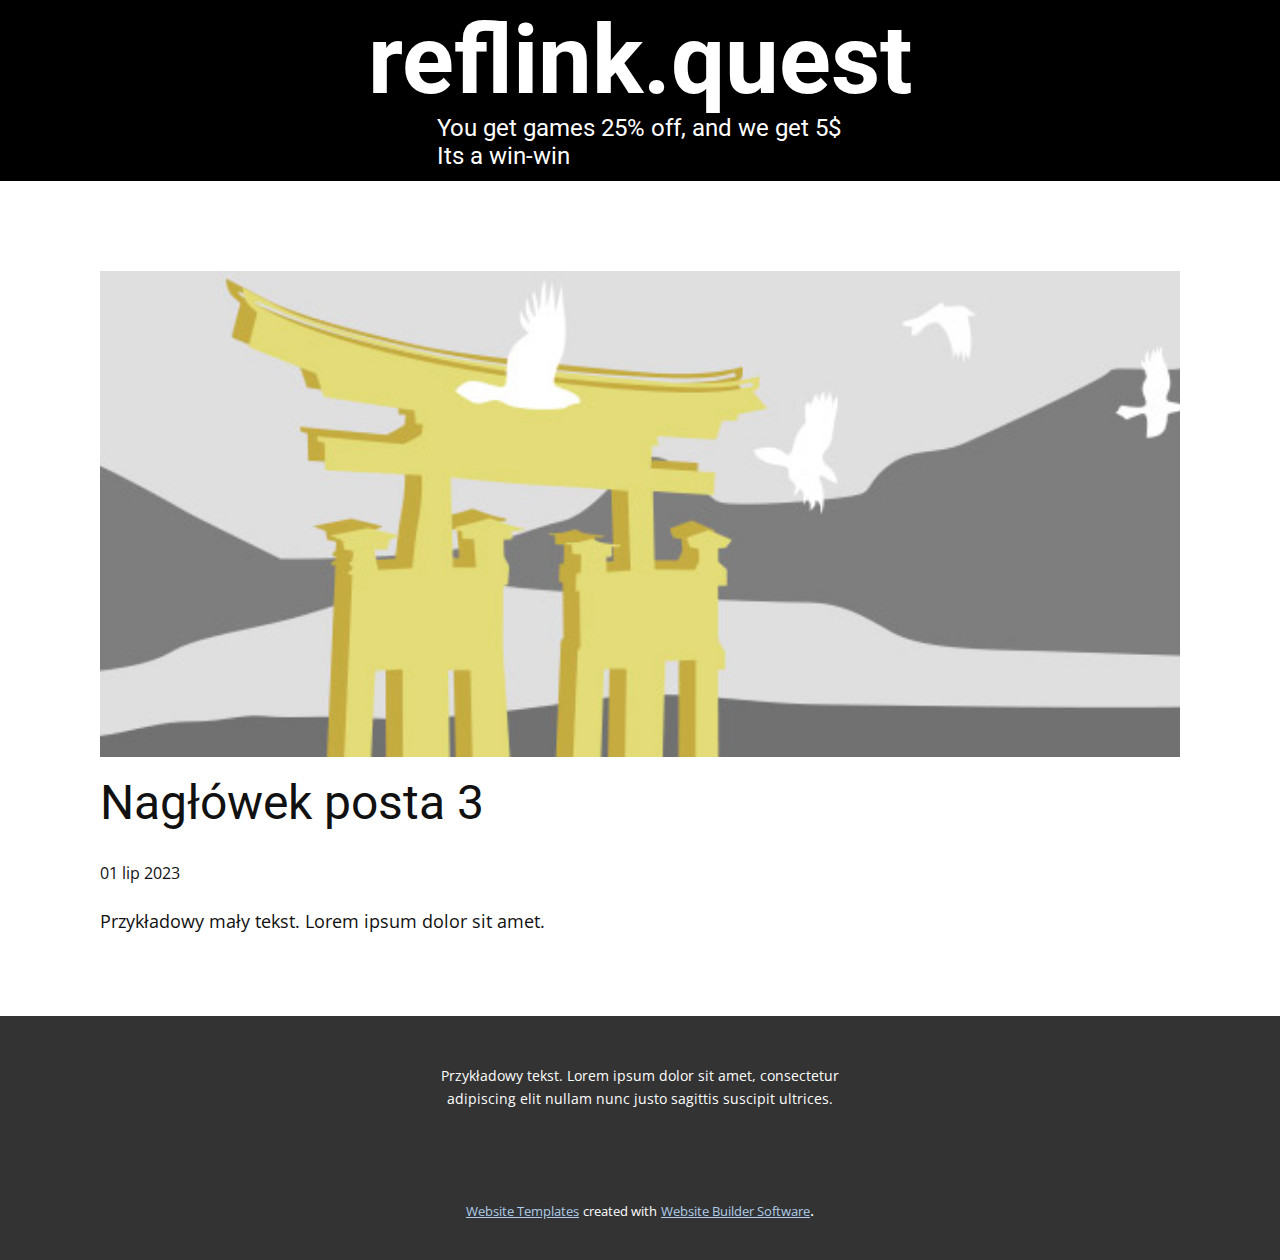
<file: Site1/blog/post-2.html>
<!DOCTYPE html>
<html style="font-size: 16px;" lang="pl"><head>
    <meta name="viewport" content="width=device-width, initial-scale=1.0">
    <meta charset="utf-8">
    <meta name="keywords" content="Nagłówek posta 1">
    <meta name="description" content="">
    <title>Nagłówek posta 3 </title>
    <link rel="stylesheet" href="../nicepage.css" media="screen">
<link rel="stylesheet" href="../Post-Template.css" media="screen">
    <script class="u-script" type="text/javascript" src="../jquery.js" defer=""></script>
    <script class="u-script" type="text/javascript" src="../nicepage.js" defer=""></script>
    <meta name="generator" content="Nicepage 5.12.7, nicepage.com">
    <link id="u-theme-google-font" rel="stylesheet" href="https://fonts.googleapis.com/css?family=Roboto:100,100i,300,300i,400,400i,500,500i,700,700i,900,900i|Open+Sans:300,300i,400,400i,500,500i,600,600i,700,700i,800,800i">
    
    
    <script type="application/ld+json">{
		"@context": "http://schema.org",
		"@type": "Organization",
		"name": ""
}</script>
    <meta name="theme-color" content="#478ac9">
  <meta data-intl-tel-input-cdn-path="intlTelInput/"></head>
  <body class="u-body u-xl-mode" data-lang="pl"><header class="u-black u-clearfix u-header u-header" id="sec-2819"><div class="u-clearfix u-sheet u-sheet-1">
        <h1 class="u-text u-text-default u-text-1">reflink.quest</h1>
        <h4 class="u-align-center-lg u-align-center-md u-align-center-sm u-align-center-xs u-text u-text-2">You get games 25% off, and we get 5$<br>Its a win-win
        </h4>
      </div></header>
    <section class="u-align-center u-clearfix u-section-1" id="sec-5dd8">
      <div class="u-clearfix u-sheet u-valign-middle-md u-valign-middle-sm u-valign-middle-xs u-sheet-1"><!--post_details--><!--post_details_options_json--><!--{"source":""}--><!--/post_details_options_json--><!--blog_post-->
        <div class="u-container-style u-expanded-width u-post-details u-post-details-1">
          <div class="u-container-layout u-valign-middle u-container-layout-1"><!--blog_post_image-->
            <img alt="" class="u-blog-control u-expanded-width u-image u-image-default u-image-1" src="../images/8ad73f3c.jpeg"><!--/blog_post_image--><!--blog_post_header-->
            <h2 class="u-blog-control u-text u-text-1">Nagłówek posta 3 </h2><!--/blog_post_header--><!--blog_post_metadata-->
            <div class="u-blog-control u-metadata u-metadata-1"><!--blog_post_metadata_date-->
              <span class="u-meta-date u-meta-icon">01 lip 2023</span><!--/blog_post_metadata_date--><!--blog_post_metadata_category-->
              <!--/blog_post_metadata_category--><!--blog_post_metadata_comments-->
              <!--/blog_post_metadata_comments-->
            </div><!--/blog_post_metadata--><!--blog_post_content-->
            <div class="u-align-justify u-blog-control u-post-content u-text u-text-2 fr-view">
  Przykładowy mały tekst. Lorem ipsum dolor sit amet.
  </div><!--/blog_post_content-->
          </div>
        </div><!--/blog_post--><!--/post_details-->
      </div>
    </section>
    
    
    <footer class="u-align-center u-clearfix u-footer u-grey-80 u-footer" id="sec-2970"><div class="u-clearfix u-sheet u-sheet-1">
        <p class="u-small-text u-text u-text-variant u-text-1">Przykładowy tekst. Lorem ipsum dolor sit amet, consectetur adipiscing elit nullam nunc justo sagittis suscipit ultrices.</p>
      </div></footer>
    <section class="u-backlink u-clearfix u-grey-80">
      <a class="u-link" href="https://nicepage.com/website-templates" target="_blank">
        <span>Website Templates</span>
      </a>
      <p class="u-text">
        <span>created with</span>
      </p>
      <a class="u-link" href="" target="_blank">
        <span>Website Builder Software</span>
      </a>. 
    </section>
  
</body></html>
</file>
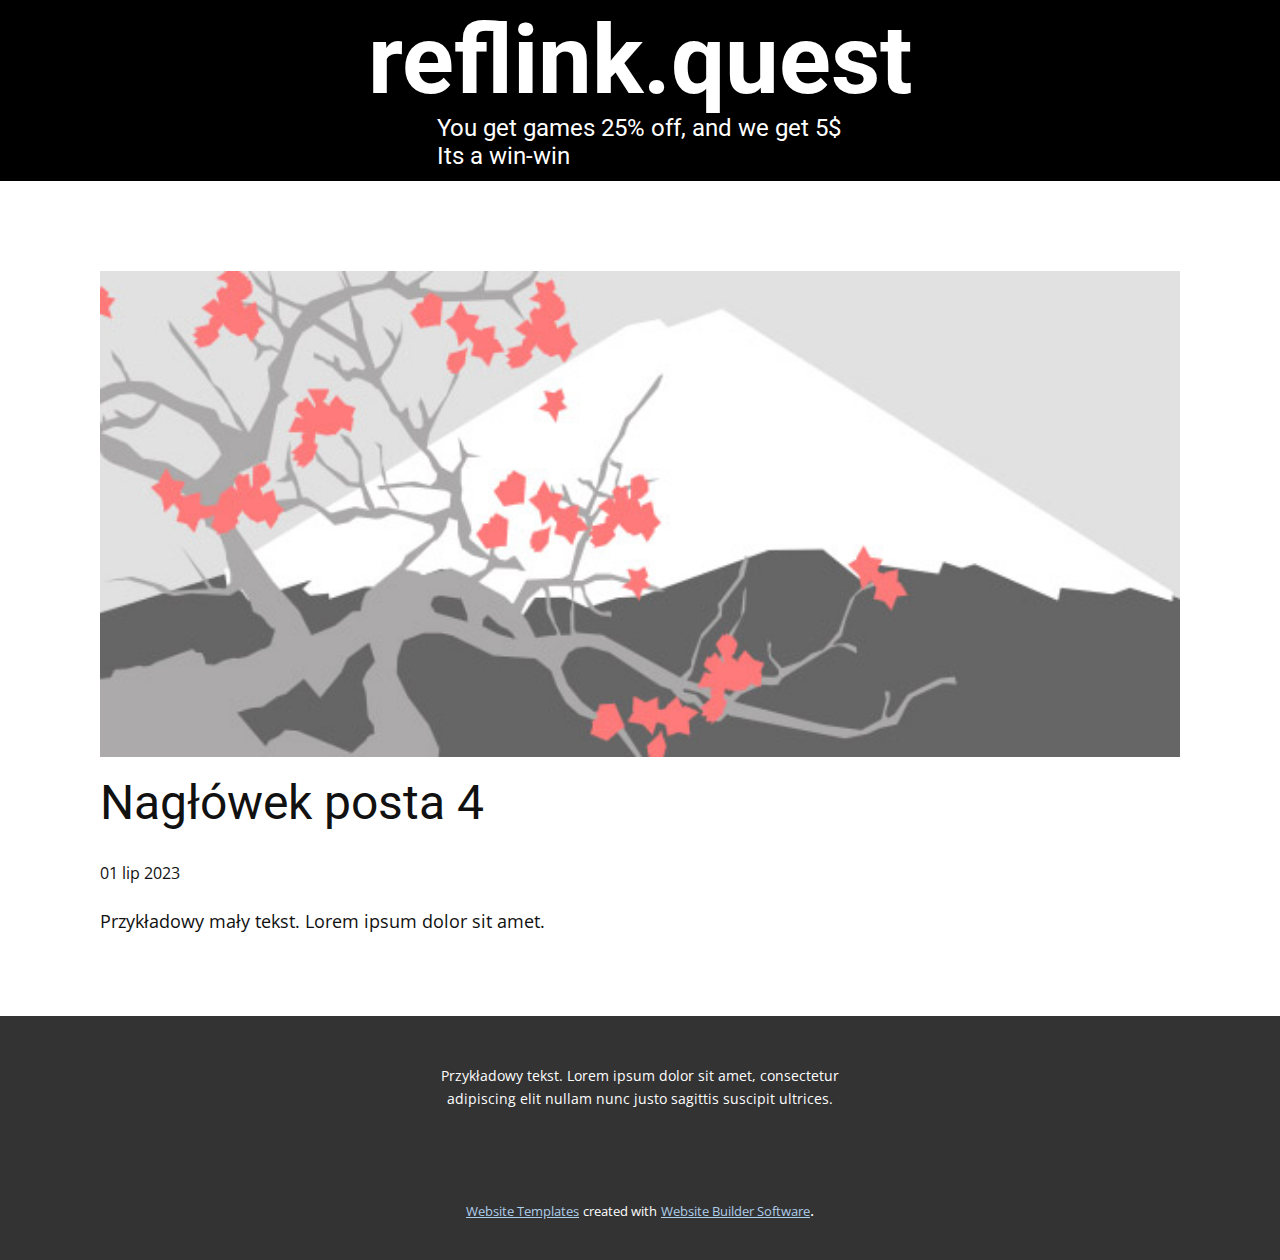
<file: Site1/blog/post-3.html>
<!DOCTYPE html>
<html style="font-size: 16px;" lang="pl"><head>
    <meta name="viewport" content="width=device-width, initial-scale=1.0">
    <meta charset="utf-8">
    <meta name="keywords" content="Nagłówek posta 1">
    <meta name="description" content="">
    <title>Nagłówek posta 4 </title>
    <link rel="stylesheet" href="../nicepage.css" media="screen">
<link rel="stylesheet" href="../Post-Template.css" media="screen">
    <script class="u-script" type="text/javascript" src="../jquery.js" defer=""></script>
    <script class="u-script" type="text/javascript" src="../nicepage.js" defer=""></script>
    <meta name="generator" content="Nicepage 5.12.7, nicepage.com">
    <link id="u-theme-google-font" rel="stylesheet" href="https://fonts.googleapis.com/css?family=Roboto:100,100i,300,300i,400,400i,500,500i,700,700i,900,900i|Open+Sans:300,300i,400,400i,500,500i,600,600i,700,700i,800,800i">
    
    
    <script type="application/ld+json">{
		"@context": "http://schema.org",
		"@type": "Organization",
		"name": ""
}</script>
    <meta name="theme-color" content="#478ac9">
  <meta data-intl-tel-input-cdn-path="intlTelInput/"></head>
  <body class="u-body u-xl-mode" data-lang="pl"><header class="u-black u-clearfix u-header u-header" id="sec-2819"><div class="u-clearfix u-sheet u-sheet-1">
        <h1 class="u-text u-text-default u-text-1">reflink.quest</h1>
        <h4 class="u-align-center-lg u-align-center-md u-align-center-sm u-align-center-xs u-text u-text-2">You get games 25% off, and we get 5$<br>Its a win-win
        </h4>
      </div></header>
    <section class="u-align-center u-clearfix u-section-1" id="sec-5dd8">
      <div class="u-clearfix u-sheet u-valign-middle-md u-valign-middle-sm u-valign-middle-xs u-sheet-1"><!--post_details--><!--post_details_options_json--><!--{"source":""}--><!--/post_details_options_json--><!--blog_post-->
        <div class="u-container-style u-expanded-width u-post-details u-post-details-1">
          <div class="u-container-layout u-valign-middle u-container-layout-1"><!--blog_post_image-->
            <img alt="" class="u-blog-control u-expanded-width u-image u-image-default u-image-1" src="../images/0fd3416c.jpeg"><!--/blog_post_image--><!--blog_post_header-->
            <h2 class="u-blog-control u-text u-text-1">Nagłówek posta 4 </h2><!--/blog_post_header--><!--blog_post_metadata-->
            <div class="u-blog-control u-metadata u-metadata-1"><!--blog_post_metadata_date-->
              <span class="u-meta-date u-meta-icon">01 lip 2023</span><!--/blog_post_metadata_date--><!--blog_post_metadata_category-->
              <!--/blog_post_metadata_category--><!--blog_post_metadata_comments-->
              <!--/blog_post_metadata_comments-->
            </div><!--/blog_post_metadata--><!--blog_post_content-->
            <div class="u-align-justify u-blog-control u-post-content u-text u-text-2 fr-view">
  Przykładowy mały tekst. Lorem ipsum dolor sit amet.
  </div><!--/blog_post_content-->
          </div>
        </div><!--/blog_post--><!--/post_details-->
      </div>
    </section>
    
    
    <footer class="u-align-center u-clearfix u-footer u-grey-80 u-footer" id="sec-2970"><div class="u-clearfix u-sheet u-sheet-1">
        <p class="u-small-text u-text u-text-variant u-text-1">Przykładowy tekst. Lorem ipsum dolor sit amet, consectetur adipiscing elit nullam nunc justo sagittis suscipit ultrices.</p>
      </div></footer>
    <section class="u-backlink u-clearfix u-grey-80">
      <a class="u-link" href="https://nicepage.com/website-templates" target="_blank">
        <span>Website Templates</span>
      </a>
      <p class="u-text">
        <span>created with</span>
      </p>
      <a class="u-link" href="" target="_blank">
        <span>Website Builder Software</span>
      </a>. 
    </section>
  
</body></html>
</file>
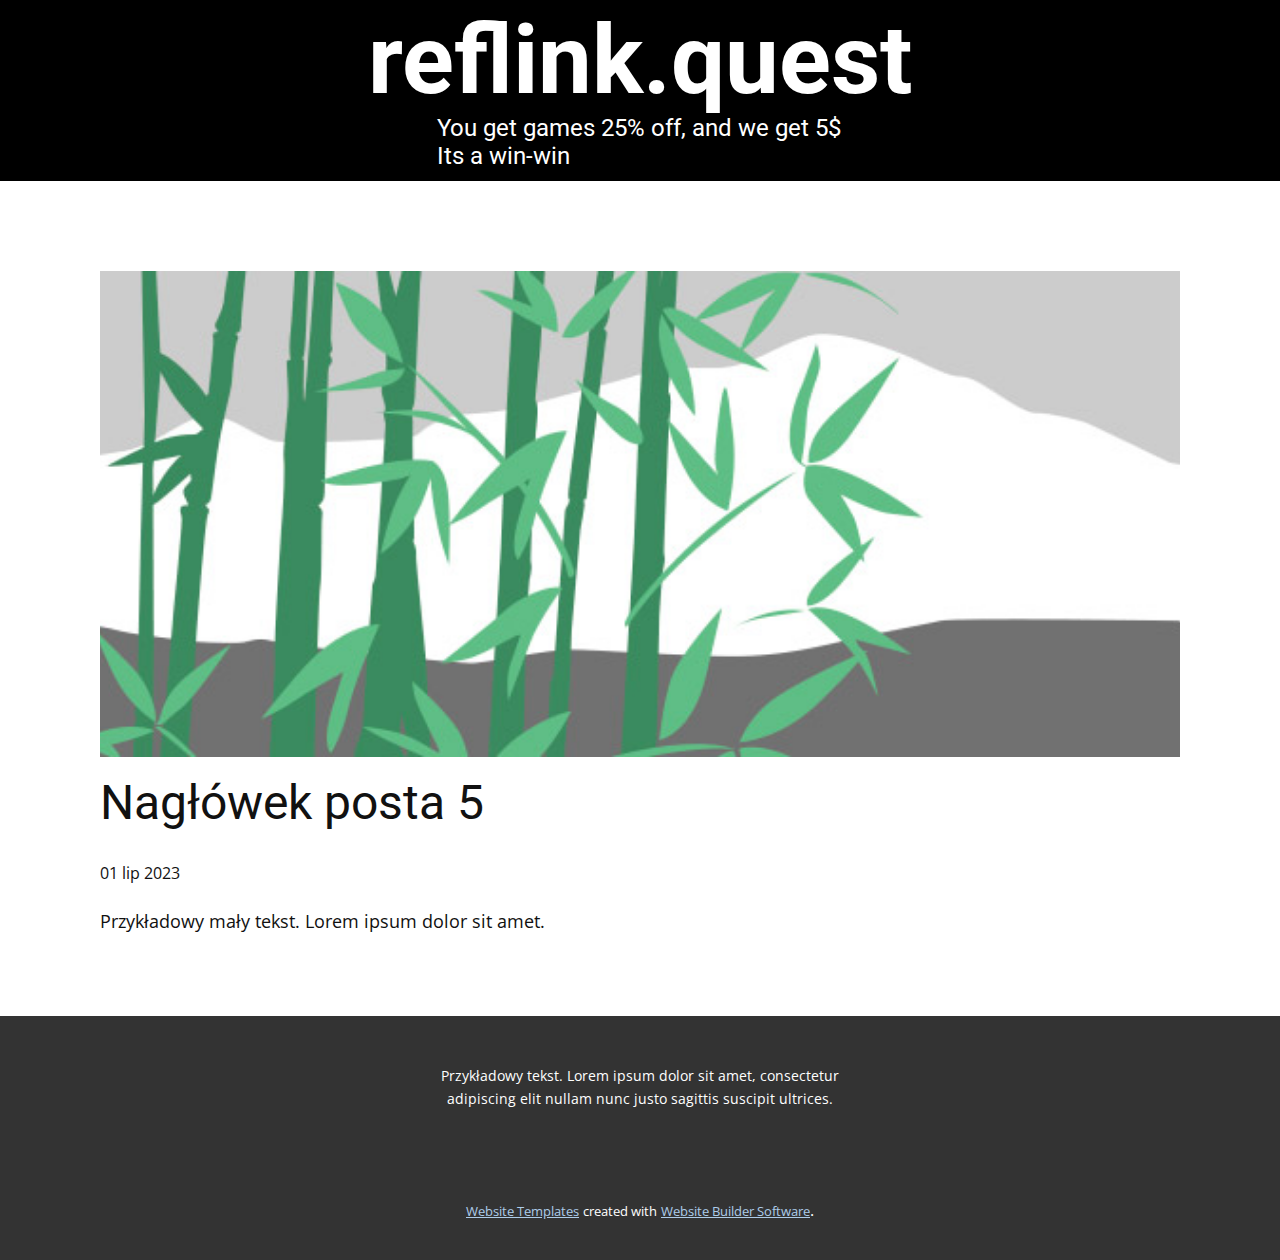
<file: Site1/blog/post-4.html>
<!DOCTYPE html>
<html style="font-size: 16px;" lang="pl"><head>
    <meta name="viewport" content="width=device-width, initial-scale=1.0">
    <meta charset="utf-8">
    <meta name="keywords" content="Nagłówek posta 1">
    <meta name="description" content="">
    <title>Nagłówek posta 5 </title>
    <link rel="stylesheet" href="../nicepage.css" media="screen">
<link rel="stylesheet" href="../Post-Template.css" media="screen">
    <script class="u-script" type="text/javascript" src="../jquery.js" defer=""></script>
    <script class="u-script" type="text/javascript" src="../nicepage.js" defer=""></script>
    <meta name="generator" content="Nicepage 5.12.7, nicepage.com">
    <link id="u-theme-google-font" rel="stylesheet" href="https://fonts.googleapis.com/css?family=Roboto:100,100i,300,300i,400,400i,500,500i,700,700i,900,900i|Open+Sans:300,300i,400,400i,500,500i,600,600i,700,700i,800,800i">
    
    
    <script type="application/ld+json">{
		"@context": "http://schema.org",
		"@type": "Organization",
		"name": ""
}</script>
    <meta name="theme-color" content="#478ac9">
  <meta data-intl-tel-input-cdn-path="intlTelInput/"></head>
  <body class="u-body u-xl-mode" data-lang="pl"><header class="u-black u-clearfix u-header u-header" id="sec-2819"><div class="u-clearfix u-sheet u-sheet-1">
        <h1 class="u-text u-text-default u-text-1">reflink.quest</h1>
        <h4 class="u-align-center-lg u-align-center-md u-align-center-sm u-align-center-xs u-text u-text-2">You get games 25% off, and we get 5$<br>Its a win-win
        </h4>
      </div></header>
    <section class="u-align-center u-clearfix u-section-1" id="sec-5dd8">
      <div class="u-clearfix u-sheet u-valign-middle-md u-valign-middle-sm u-valign-middle-xs u-sheet-1"><!--post_details--><!--post_details_options_json--><!--{"source":""}--><!--/post_details_options_json--><!--blog_post-->
        <div class="u-container-style u-expanded-width u-post-details u-post-details-1">
          <div class="u-container-layout u-valign-middle u-container-layout-1"><!--blog_post_image-->
            <img alt="" class="u-blog-control u-expanded-width u-image u-image-default u-image-1" src="../images/68f64b9d.jpeg"><!--/blog_post_image--><!--blog_post_header-->
            <h2 class="u-blog-control u-text u-text-1">Nagłówek posta 5 </h2><!--/blog_post_header--><!--blog_post_metadata-->
            <div class="u-blog-control u-metadata u-metadata-1"><!--blog_post_metadata_date-->
              <span class="u-meta-date u-meta-icon">01 lip 2023</span><!--/blog_post_metadata_date--><!--blog_post_metadata_category-->
              <!--/blog_post_metadata_category--><!--blog_post_metadata_comments-->
              <!--/blog_post_metadata_comments-->
            </div><!--/blog_post_metadata--><!--blog_post_content-->
            <div class="u-align-justify u-blog-control u-post-content u-text u-text-2 fr-view">
  Przykładowy mały tekst. Lorem ipsum dolor sit amet.
  </div><!--/blog_post_content-->
          </div>
        </div><!--/blog_post--><!--/post_details-->
      </div>
    </section>
    
    
    <footer class="u-align-center u-clearfix u-footer u-grey-80 u-footer" id="sec-2970"><div class="u-clearfix u-sheet u-sheet-1">
        <p class="u-small-text u-text u-text-variant u-text-1">Przykładowy tekst. Lorem ipsum dolor sit amet, consectetur adipiscing elit nullam nunc justo sagittis suscipit ultrices.</p>
      </div></footer>
    <section class="u-backlink u-clearfix u-grey-80">
      <a class="u-link" href="https://nicepage.com/website-templates" target="_blank">
        <span>Website Templates</span>
      </a>
      <p class="u-text">
        <span>created with</span>
      </p>
      <a class="u-link" href="" target="_blank">
        <span>Website Builder Software</span>
      </a>. 
    </section>
  
</body></html>
</file>
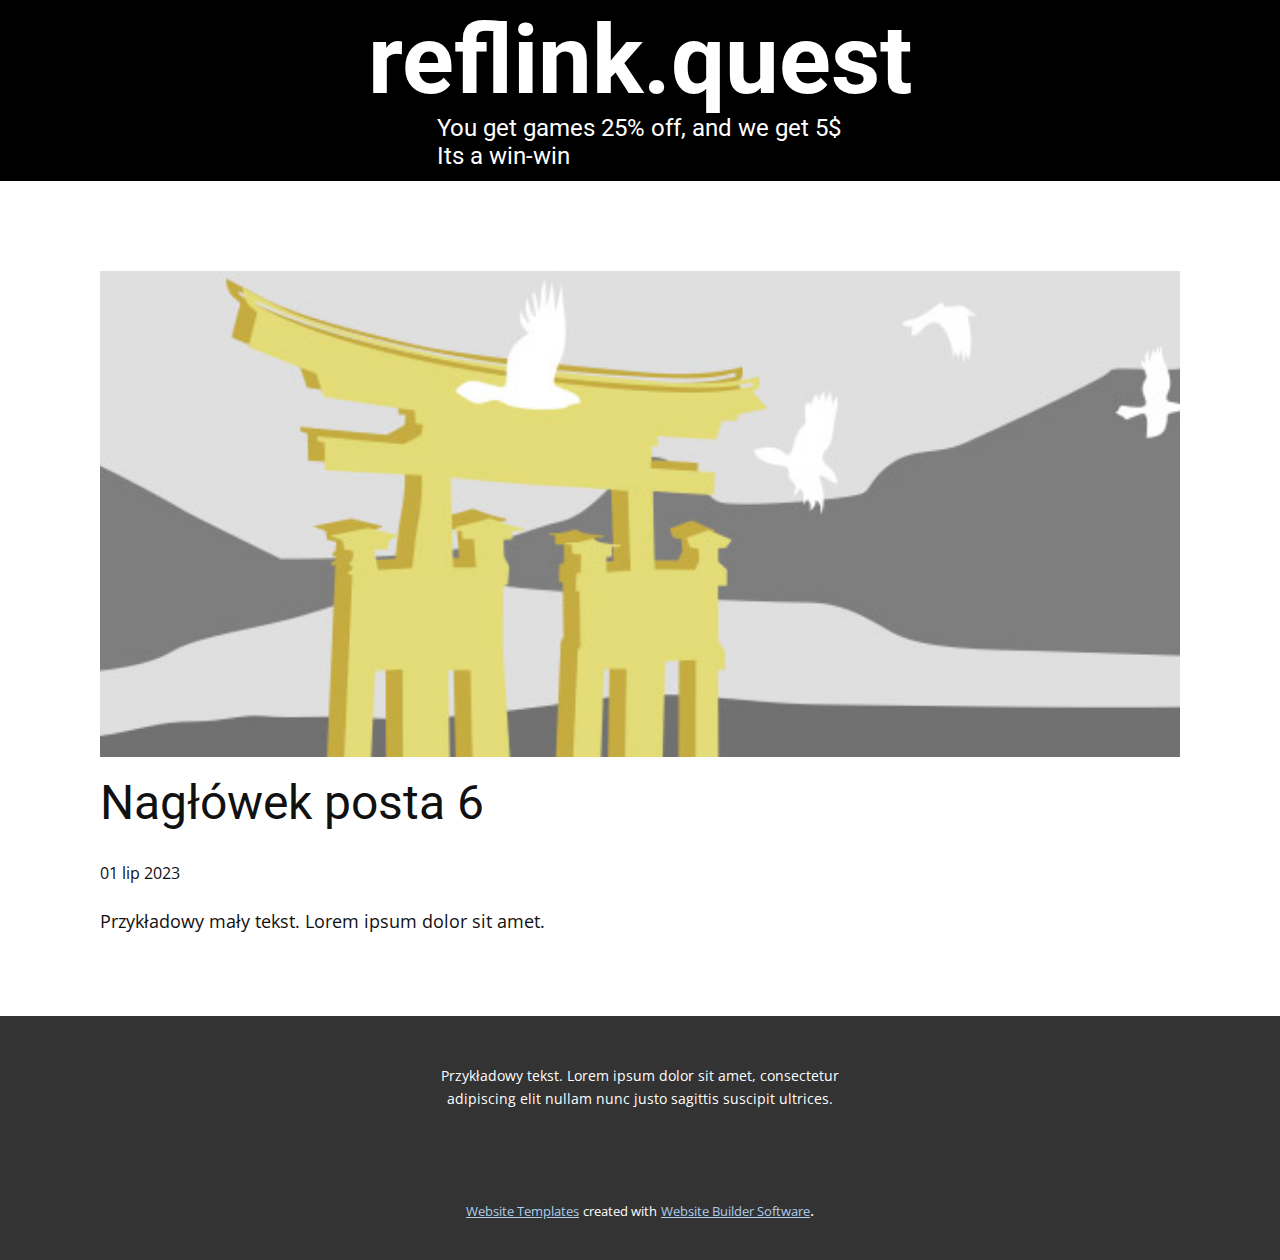
<file: Site1/blog/post-5.html>
<!DOCTYPE html>
<html style="font-size: 16px;" lang="pl"><head>
    <meta name="viewport" content="width=device-width, initial-scale=1.0">
    <meta charset="utf-8">
    <meta name="keywords" content="Nagłówek posta 1">
    <meta name="description" content="">
    <title>Nagłówek posta 6 </title>
    <link rel="stylesheet" href="../nicepage.css" media="screen">
<link rel="stylesheet" href="../Post-Template.css" media="screen">
    <script class="u-script" type="text/javascript" src="../jquery.js" defer=""></script>
    <script class="u-script" type="text/javascript" src="../nicepage.js" defer=""></script>
    <meta name="generator" content="Nicepage 5.12.7, nicepage.com">
    <link id="u-theme-google-font" rel="stylesheet" href="https://fonts.googleapis.com/css?family=Roboto:100,100i,300,300i,400,400i,500,500i,700,700i,900,900i|Open+Sans:300,300i,400,400i,500,500i,600,600i,700,700i,800,800i">
    
    
    <script type="application/ld+json">{
		"@context": "http://schema.org",
		"@type": "Organization",
		"name": ""
}</script>
    <meta name="theme-color" content="#478ac9">
  <meta data-intl-tel-input-cdn-path="intlTelInput/"></head>
  <body class="u-body u-xl-mode" data-lang="pl"><header class="u-black u-clearfix u-header u-header" id="sec-2819"><div class="u-clearfix u-sheet u-sheet-1">
        <h1 class="u-text u-text-default u-text-1">reflink.quest</h1>
        <h4 class="u-align-center-lg u-align-center-md u-align-center-sm u-align-center-xs u-text u-text-2">You get games 25% off, and we get 5$<br>Its a win-win
        </h4>
      </div></header>
    <section class="u-align-center u-clearfix u-section-1" id="sec-5dd8">
      <div class="u-clearfix u-sheet u-valign-middle-md u-valign-middle-sm u-valign-middle-xs u-sheet-1"><!--post_details--><!--post_details_options_json--><!--{"source":""}--><!--/post_details_options_json--><!--blog_post-->
        <div class="u-container-style u-expanded-width u-post-details u-post-details-1">
          <div class="u-container-layout u-valign-middle u-container-layout-1"><!--blog_post_image-->
            <img alt="" class="u-blog-control u-expanded-width u-image u-image-default u-image-1" src="../images/8ad73f3c.jpeg"><!--/blog_post_image--><!--blog_post_header-->
            <h2 class="u-blog-control u-text u-text-1">Nagłówek posta 6 </h2><!--/blog_post_header--><!--blog_post_metadata-->
            <div class="u-blog-control u-metadata u-metadata-1"><!--blog_post_metadata_date-->
              <span class="u-meta-date u-meta-icon">01 lip 2023</span><!--/blog_post_metadata_date--><!--blog_post_metadata_category-->
              <!--/blog_post_metadata_category--><!--blog_post_metadata_comments-->
              <!--/blog_post_metadata_comments-->
            </div><!--/blog_post_metadata--><!--blog_post_content-->
            <div class="u-align-justify u-blog-control u-post-content u-text u-text-2 fr-view">
  Przykładowy mały tekst. Lorem ipsum dolor sit amet.
  </div><!--/blog_post_content-->
          </div>
        </div><!--/blog_post--><!--/post_details-->
      </div>
    </section>
    
    
    <footer class="u-align-center u-clearfix u-footer u-grey-80 u-footer" id="sec-2970"><div class="u-clearfix u-sheet u-sheet-1">
        <p class="u-small-text u-text u-text-variant u-text-1">Przykładowy tekst. Lorem ipsum dolor sit amet, consectetur adipiscing elit nullam nunc justo sagittis suscipit ultrices.</p>
      </div></footer>
    <section class="u-backlink u-clearfix u-grey-80">
      <a class="u-link" href="https://nicepage.com/website-templates" target="_blank">
        <span>Website Templates</span>
      </a>
      <p class="u-text">
        <span>created with</span>
      </p>
      <a class="u-link" href="" target="_blank">
        <span>Website Builder Software</span>
      </a>. 
    </section>
  
</body></html>
</file>
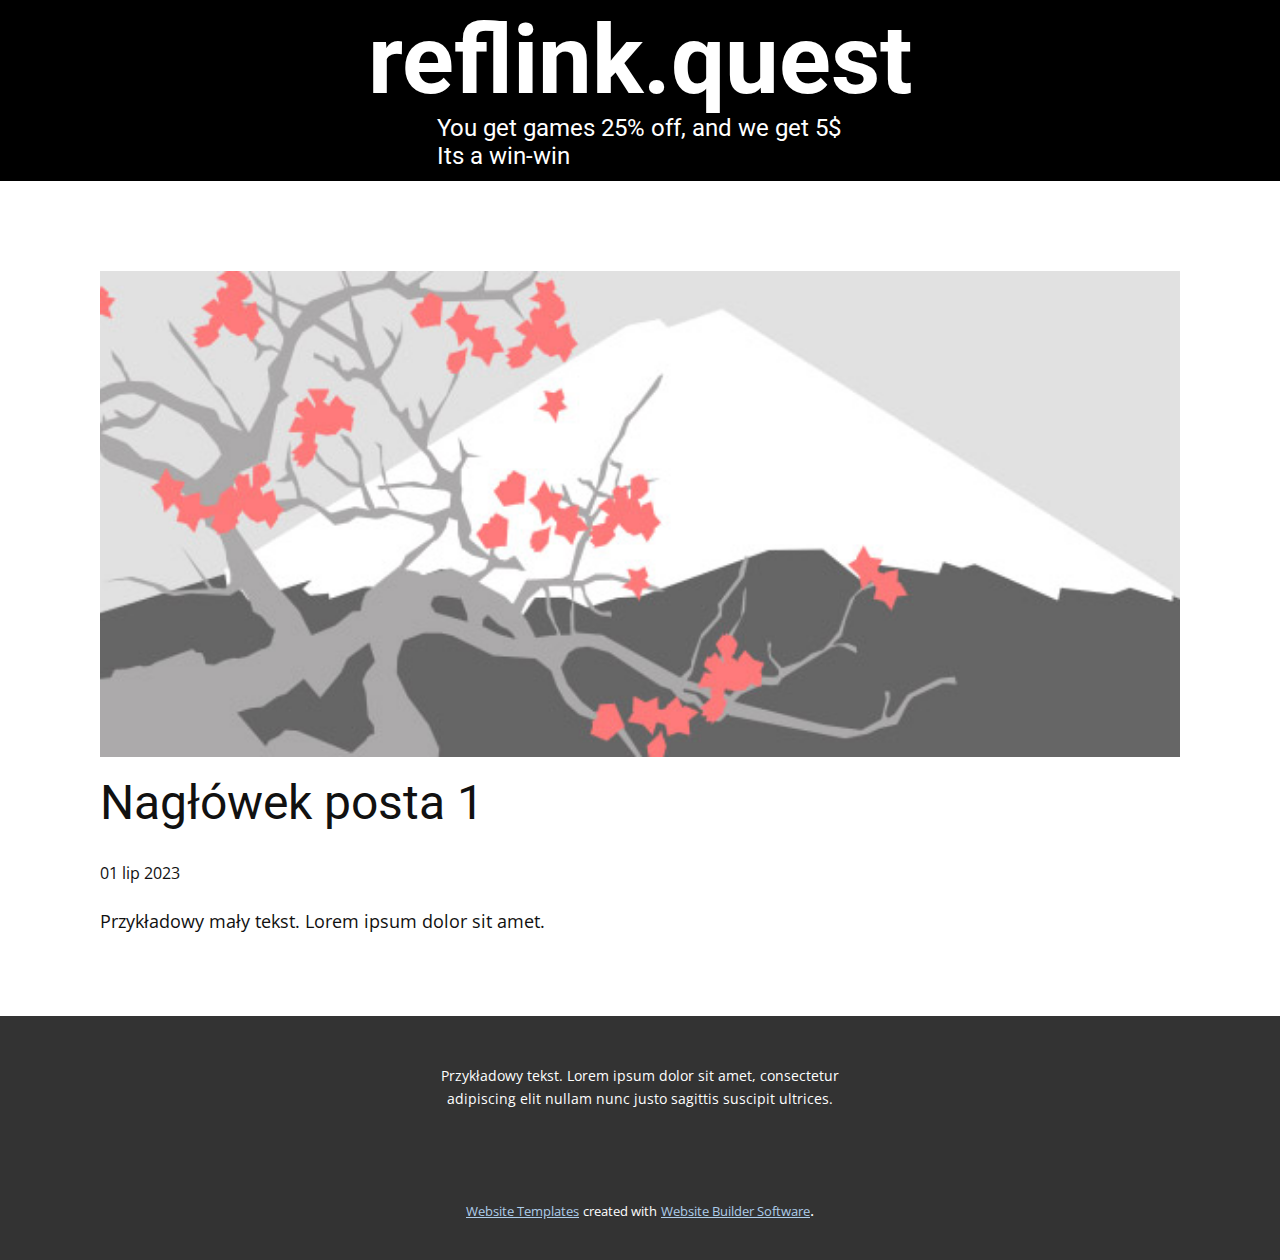
<file: Site1/blog/post.html>
<!DOCTYPE html>
<html style="font-size: 16px;" lang="pl"><head>
    <meta name="viewport" content="width=device-width, initial-scale=1.0">
    <meta charset="utf-8">
    <meta name="keywords" content="Nagłówek posta 1">
    <meta name="description" content="">
    <title>Nagłówek posta 1 </title>
    <link rel="stylesheet" href="../nicepage.css" media="screen">
<link rel="stylesheet" href="../Post-Template.css" media="screen">
    <script class="u-script" type="text/javascript" src="../jquery.js" defer=""></script>
    <script class="u-script" type="text/javascript" src="../nicepage.js" defer=""></script>
    <meta name="generator" content="Nicepage 5.12.7, nicepage.com">
    <link id="u-theme-google-font" rel="stylesheet" href="https://fonts.googleapis.com/css?family=Roboto:100,100i,300,300i,400,400i,500,500i,700,700i,900,900i|Open+Sans:300,300i,400,400i,500,500i,600,600i,700,700i,800,800i">
    
    
    <script type="application/ld+json">{
		"@context": "http://schema.org",
		"@type": "Organization",
		"name": ""
}</script>
    <meta name="theme-color" content="#478ac9">
  <meta data-intl-tel-input-cdn-path="intlTelInput/"></head>
  <body class="u-body u-xl-mode" data-lang="pl"><header class="u-black u-clearfix u-header u-header" id="sec-2819"><div class="u-clearfix u-sheet u-sheet-1">
        <h1 class="u-text u-text-default u-text-1">reflink.quest</h1>
        <h4 class="u-align-center-lg u-align-center-md u-align-center-sm u-align-center-xs u-text u-text-2">You get games 25% off, and we get 5$<br>Its a win-win
        </h4>
      </div></header>
    <section class="u-align-center u-clearfix u-section-1" id="sec-5dd8">
      <div class="u-clearfix u-sheet u-valign-middle-md u-valign-middle-sm u-valign-middle-xs u-sheet-1"><!--post_details--><!--post_details_options_json--><!--{"source":""}--><!--/post_details_options_json--><!--blog_post-->
        <div class="u-container-style u-expanded-width u-post-details u-post-details-1">
          <div class="u-container-layout u-valign-middle u-container-layout-1"><!--blog_post_image-->
            <img alt="" class="u-blog-control u-expanded-width u-image u-image-default u-image-1" src="../images/0fd3416c.jpeg"><!--/blog_post_image--><!--blog_post_header-->
            <h2 class="u-blog-control u-text u-text-1">Nagłówek posta 1 </h2><!--/blog_post_header--><!--blog_post_metadata-->
            <div class="u-blog-control u-metadata u-metadata-1"><!--blog_post_metadata_date-->
              <span class="u-meta-date u-meta-icon">01 lip 2023</span><!--/blog_post_metadata_date--><!--blog_post_metadata_category-->
              <!--/blog_post_metadata_category--><!--blog_post_metadata_comments-->
              <!--/blog_post_metadata_comments-->
            </div><!--/blog_post_metadata--><!--blog_post_content-->
            <div class="u-align-justify u-blog-control u-post-content u-text u-text-2 fr-view">
  Przykładowy mały tekst. Lorem ipsum dolor sit amet.
  </div><!--/blog_post_content-->
          </div>
        </div><!--/blog_post--><!--/post_details-->
      </div>
    </section>
    
    
    <footer class="u-align-center u-clearfix u-footer u-grey-80 u-footer" id="sec-2970"><div class="u-clearfix u-sheet u-sheet-1">
        <p class="u-small-text u-text u-text-variant u-text-1">Przykładowy tekst. Lorem ipsum dolor sit amet, consectetur adipiscing elit nullam nunc justo sagittis suscipit ultrices.</p>
      </div></footer>
    <section class="u-backlink u-clearfix u-grey-80">
      <a class="u-link" href="https://nicepage.com/website-templates" target="_blank">
        <span>Website Templates</span>
      </a>
      <p class="u-text">
        <span>created with</span>
      </p>
      <a class="u-link" href="" target="_blank">
        <span>Website Builder Software</span>
      </a>. 
    </section>
  
</body></html>
</file>
